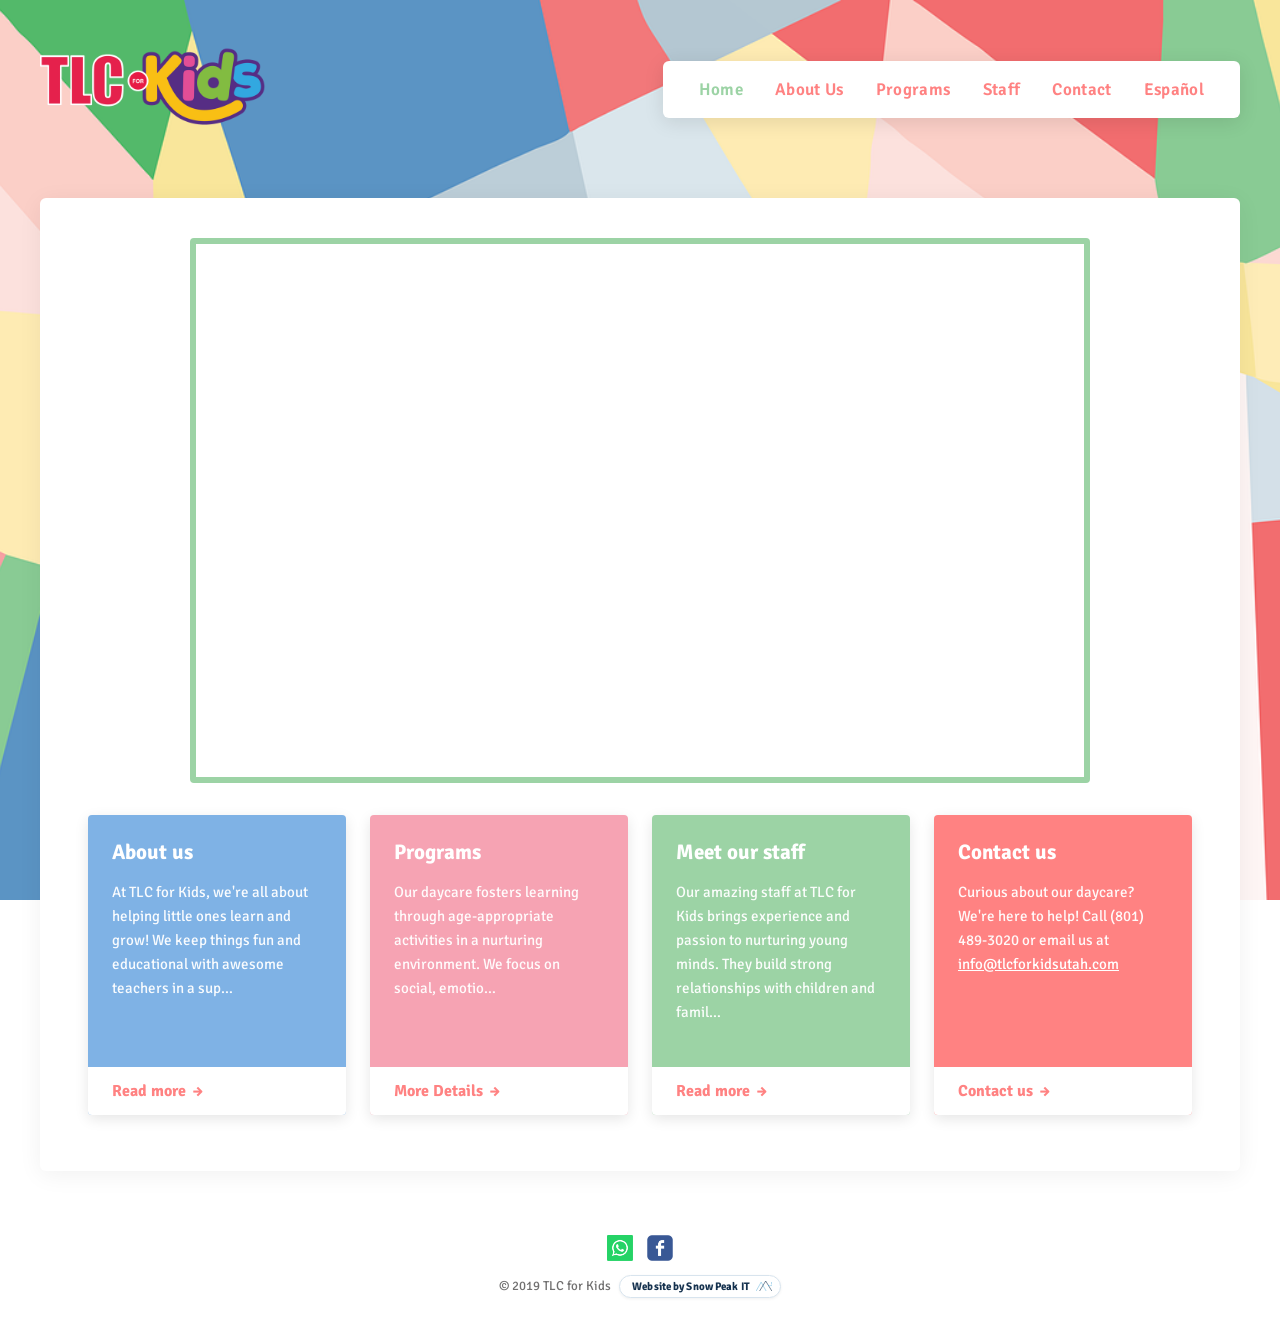
<file: index.html>
<!DOCTYPE html>
<html lang="en">
<head>
<meta charset="UTF-8">
<meta name="viewport" content="width=device-width, initial-scale=1.0">
<meta name="msvalidate.01" content="700F105E5EE46556B217CD6195D6E36E" />
<title>TLC for Kids | Daycare in Springville, UT</title>
<meta name="description" content="TLC for Kids is a licensed daycare in Springville, UT offering nurturing, educational childcare for infants through pre-teens. Call (801) 489-3020.">
<link rel="canonical" href="https://tlcforkidsutah.com/">
<link rel="alternate" hreflang="en" href="https://tlcforkidsutah.com/">
<link rel="alternate" hreflang="es" href="https://tlcforkidsutah.com/es/">
<link rel="alternate" hreflang="x-default" href="https://tlcforkidsutah.com/">

<link rel="icon" type="image/png" sizes="48x48" href="images/favicon-48.png">
<link rel="icon" type="image/png" sizes="32x32" href="images/favicon-32.png">
<link rel="icon" type="image/png" sizes="16x16" href="images/favicon-16.png">
<link rel="shortcut icon" href="/favicon.ico">
<link rel="apple-touch-icon" href="images/apple-touch-icon.png">
<meta name="theme-color" content="#ff8282">

<meta property="og:type" content="website">
<meta property="og:site_name" content="TLC for Kids">
<meta property="og:title" content="TLC for Kids | Daycare in Springville, UT">
<meta property="og:description" content="Licensed daycare in Springville, UT offering nurturing, educational childcare for infants through pre-teens.">
<meta property="og:url" content="https://tlcforkidsutah.com/">
<meta property="og:image" content="https://tlcforkidsutah.com/images/home-2.jpg">
<meta name="twitter:card" content="summary_large_image">
<meta name="twitter:title" content="TLC for Kids | Daycare in Springville, UT">
<meta name="twitter:description" content="Licensed daycare in Springville, UT offering nurturing, educational childcare for infants through pre-teens.">
<meta name="twitter:image" content="https://tlcforkidsutah.com/images/home-2.jpg">

<link rel="stylesheet" href="css/style.css?v=20260817c">
<script type="application/ld+json">
{
  "@context": "https://schema.org",
  "@type": "ChildCare",
  "name": "TLC for Kids",
  "image": "https://tlcforkidsutah.com/images/about-hero.jpg",
  "url": "https://tlcforkidsutah.com/",
  "telephone": "+1-801-489-3020",
  "email": "info@tlcforkidsutah.com",
  "priceRange": "$$",
  "address": {
    "@type": "PostalAddress",
    "streetAddress": "309 S Main St",
    "addressLocality": "Springville",
    "addressRegion": "UT",
    "postalCode": "84663",
    "addressCountry": "US"
  },
  "openingHoursSpecification": {
    "@type": "OpeningHoursSpecification",
    "dayOfWeek": ["Monday", "Tuesday", "Wednesday", "Thursday", "Friday"],
    "opens": "05:30",
    "closes": "18:00"
  },
  "sameAs": ["https://www.facebook.com/tlcforkids"]
}
</script>
</head>
<body>

<div class="site-bg"></div>

<div class="page">
  <header class="site-header">
    <a class="logo" href="index.html"><img src="images/logo.png" alt="TLC for Kids logo" width="606" height="340"></a>
    <nav class="site-nav">
      <ul>
        <li><a href="index.html" class="active">Home</a></li>
        <li><a href="about.html">About Us</a></li>
        <li><a href="programs.html">Programs</a></li>
        <li><a href="staff.html">Staff</a></li>
        <li><a href="contact.html">Contact</a></li>
        <li><a href="es/index.html">Español</a></li>
      </ul>
    </nav>
  </header>

  <main class="content">
    <div class="hero-frame">
      <div class="hero-slideshow">
        <img src="images/home-2.jpg" alt="Child playing with a wooden shape sorter toy" width="936" height="570">
        <img src="images/home-3.jpg" alt="Two children playing with toy animals" width="1280" height="853">
      </div>
    </div>

    <div class="home-intro">
      <div class="home-card">
        <div class="card-body">
          <h2>About us</h2>
          <p>At TLC for Kids, we're all about helping little ones learn and grow! We keep things fun and educational with awesome teachers in a sup&hellip;</p>
        </div>
        <a class="more-link" href="about.html">Read more &rarr;</a>
      </div>

      <div class="home-card">
        <div class="card-body">
          <h2>Programs</h2>
          <p>Our daycare fosters learning through age-appropriate activities in a nurturing environment. We focus on social, emotio&hellip;</p>
        </div>
        <a class="more-link" href="programs.html">More Details &rarr;</a>
      </div>

      <div class="home-card">
        <div class="card-body">
          <h2>Meet our staff</h2>
          <p>Our amazing staff at TLC for Kids brings experience and passion to nurturing young minds. They build strong relationships with children and famil&hellip;</p>
        </div>
        <a class="more-link" href="staff.html">Read more &rarr;</a>
      </div>

      <div class="home-card">
        <div class="card-body">
          <h2>Contact us</h2>
          <p>Curious about our daycare? We're here to help! Call (801) 489-3020 or email us at <a class="card-link" href="mailto:info@tlcforkidsutah.com">info@tlcforkidsutah.com</a></p>
        </div>
        <a class="more-link" href="contact.html">Contact us &rarr;</a>
      </div>
    </div>
  </main>

  <footer class="site-footer">
    <div class="social-bar">
      <a href="tel:+18018640203" aria-label="Whatsapp"><img src="images/whatsapp.png" alt="Whatsapp" width="201" height="201"></a>
      <a href="https://www.facebook.com/tlcforkids" aria-label="Facebook"><img src="images/facebook.png" alt="Facebook" width="205" height="205"></a>
    </div>
    <div class="footer-credit">
      &copy; 2019 TLC for Kids
      <a class="credit-badge" href="https://snowpeakit.com" target="_blank" rel="noopener">Website by Snow Peak IT<svg class="credit-badge-logo" viewBox="0 0 140 90" aria-hidden="true"><path d="M0,90 L45,10 L90,90" fill="none" stroke="#4fa8d8" stroke-width="4" stroke-linejoin="round" stroke-linecap="round"/><path d="M30,90 L85,0 L140,90" fill="none" stroke="#16324f" stroke-width="5" stroke-linejoin="round" stroke-linecap="round"/><circle cx="110" cy="40" r="4.5" fill="#4fa8d8"/><path d="M110,40 L140,40 L140,20" fill="none" stroke="#4fa8d8" stroke-width="3" stroke-linecap="round"/><rect x="135" y="12" width="9" height="9" rx="1" fill="#4fa8d8"/></svg></a>
    </div>
  </footer>
</div>

</body>
</html>
</file>
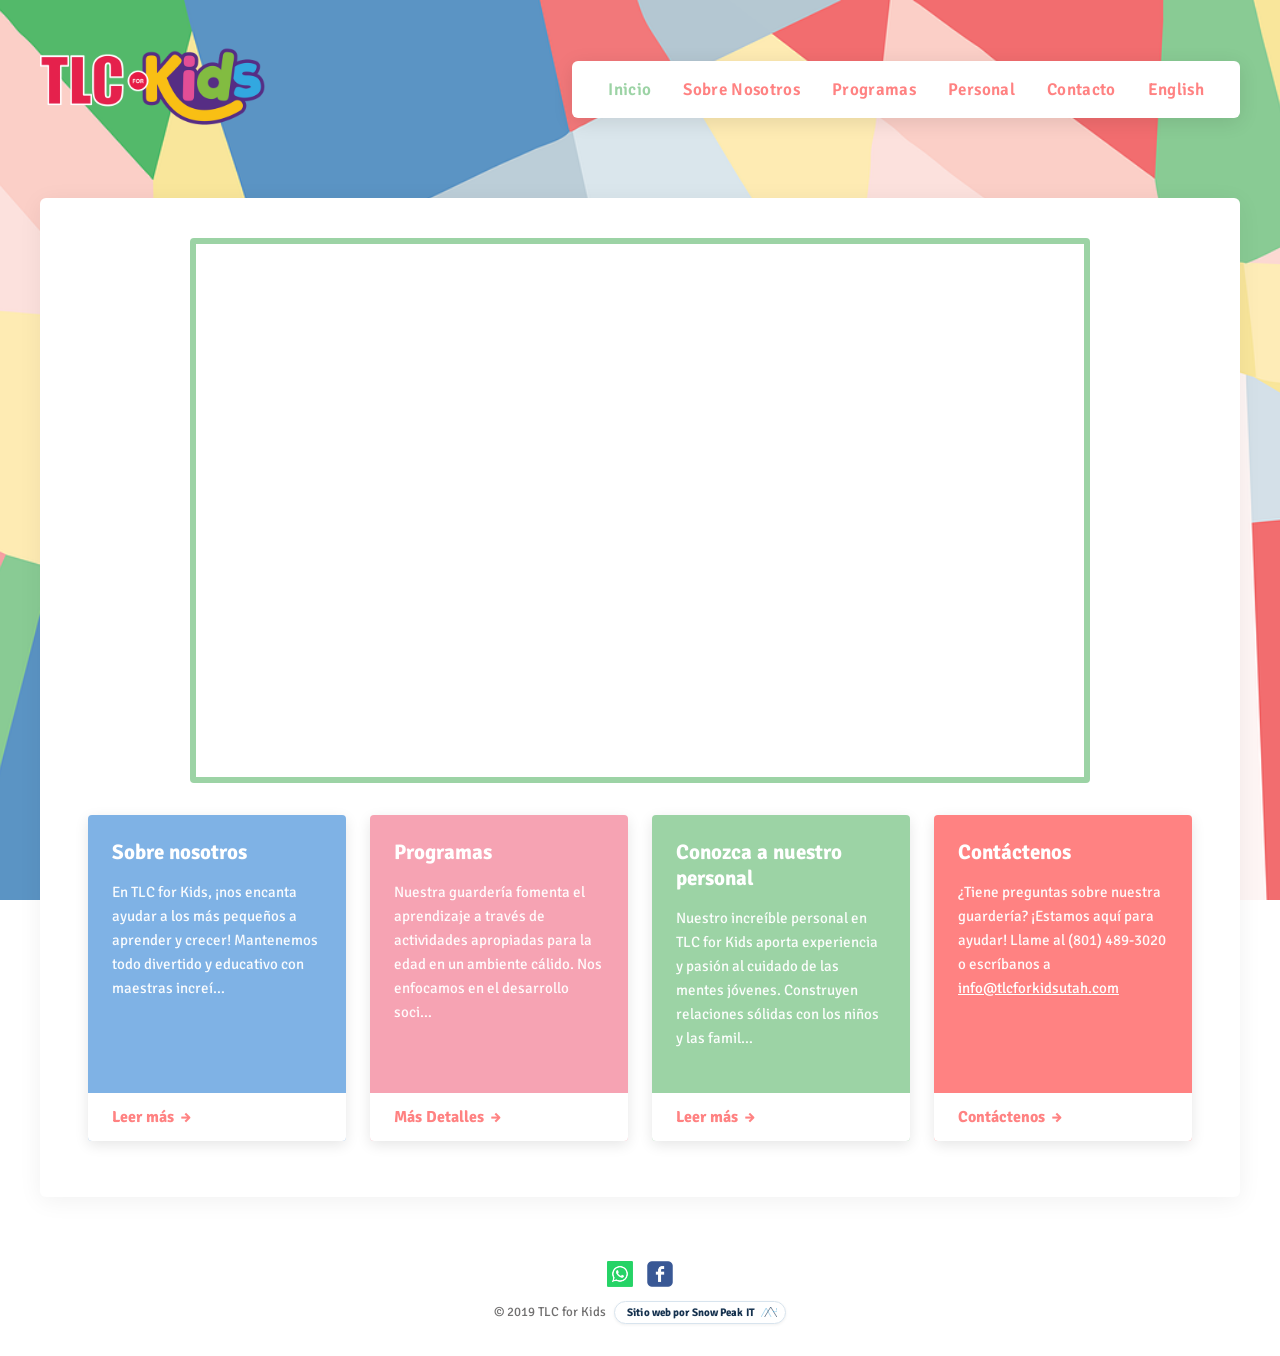
<file: es/index.html>
<!DOCTYPE html>
<html lang="es">
<head>
<meta charset="UTF-8">
<meta name="viewport" content="width=device-width, initial-scale=1.0">
<title>TLC for Kids | Guardería en Springville, UT</title>
<meta name="description" content="TLC for Kids es una guardería con licencia en Springville, UT que ofrece cuidado infantil cálido y educativo para bebés hasta preadolescentes. Llame al (801) 489-3020.">
<link rel="canonical" href="https://tlcforkidsutah.com/es/">
<link rel="alternate" hreflang="en" href="https://tlcforkidsutah.com/">
<link rel="alternate" hreflang="es" href="https://tlcforkidsutah.com/es/">
<link rel="alternate" hreflang="x-default" href="https://tlcforkidsutah.com/">

<link rel="icon" type="image/png" sizes="48x48" href="../images/favicon-48.png">
<link rel="icon" type="image/png" sizes="32x32" href="../images/favicon-32.png">
<link rel="icon" type="image/png" sizes="16x16" href="../images/favicon-16.png">
<link rel="shortcut icon" href="/favicon.ico">
<link rel="apple-touch-icon" href="../images/apple-touch-icon.png">
<meta name="theme-color" content="#ff8282">

<meta property="og:type" content="website">
<meta property="og:site_name" content="TLC for Kids">
<meta property="og:title" content="TLC for Kids | Guardería en Springville, UT">
<meta property="og:description" content="Guardería con licencia en Springville, UT que ofrece cuidado infantil cálido y educativo para bebés hasta preadolescentes.">
<meta property="og:url" content="https://tlcforkidsutah.com/es/">
<meta property="og:image" content="https://tlcforkidsutah.com/images/home-2.jpg">
<meta property="og:locale" content="es_US">
<meta name="twitter:card" content="summary_large_image">
<meta name="twitter:title" content="TLC for Kids | Guardería en Springville, UT">
<meta name="twitter:description" content="Guardería con licencia en Springville, UT que ofrece cuidado infantil cálido y educativo para bebés hasta preadolescentes.">
<meta name="twitter:image" content="https://tlcforkidsutah.com/images/home-2.jpg">

<link rel="stylesheet" href="../css/style.css?v=20260817c">
<script type="application/ld+json">
{
  "@context": "https://schema.org",
  "@type": "ChildCare",
  "name": "TLC for Kids",
  "image": "https://tlcforkidsutah.com/images/about-hero.jpg",
  "url": "https://tlcforkidsutah.com/es/",
  "telephone": "+1-801-489-3020",
  "email": "info@tlcforkidsutah.com",
  "priceRange": "$$",
  "address": {
    "@type": "PostalAddress",
    "streetAddress": "309 S Main St",
    "addressLocality": "Springville",
    "addressRegion": "UT",
    "postalCode": "84663",
    "addressCountry": "US"
  },
  "openingHoursSpecification": {
    "@type": "OpeningHoursSpecification",
    "dayOfWeek": ["Monday", "Tuesday", "Wednesday", "Thursday", "Friday"],
    "opens": "05:30",
    "closes": "18:00"
  },
  "sameAs": ["https://www.facebook.com/tlcforkids"],
  "inLanguage": "es"
}
</script>
</head>
<body>

<div class="site-bg"></div>

<div class="page">
  <header class="site-header">
    <a class="logo" href="index.html"><img src="../images/logo.png" alt="Logotipo de TLC for Kids" width="606" height="340"></a>
    <nav class="site-nav">
      <ul>
        <li><a href="index.html" class="active">Inicio</a></li>
        <li><a href="about.html">Sobre Nosotros</a></li>
        <li><a href="programs.html">Programas</a></li>
        <li><a href="staff.html">Personal</a></li>
        <li><a href="contact.html">Contacto</a></li>
        <li><a href="../index.html">English</a></li>
      </ul>
    </nav>
  </header>

  <main class="content">
    <div class="hero-frame">
      <div class="hero-slideshow">
        <img src="../images/home-2.jpg" alt="Niña jugando con un juguete de clasificación de formas de madera" width="936" height="570">
        <img src="../images/home-3.jpg" alt="Dos niños jugando con animales de juguete" width="1280" height="853">
      </div>
    </div>

    <div class="home-intro">
      <div class="home-card">
        <div class="card-body">
          <h2>Sobre nosotros</h2>
          <p>En TLC for Kids, ¡nos encanta ayudar a los más pequeños a aprender y crecer! Mantenemos todo divertido y educativo con maestras increí&hellip;</p>
        </div>
        <a class="more-link" href="about.html">Leer más &rarr;</a>
      </div>

      <div class="home-card">
        <div class="card-body">
          <h2>Programas</h2>
          <p>Nuestra guardería fomenta el aprendizaje a través de actividades apropiadas para la edad en un ambiente cálido. Nos enfocamos en el desarrollo soci&hellip;</p>
        </div>
        <a class="more-link" href="programs.html">Más Detalles &rarr;</a>
      </div>

      <div class="home-card">
        <div class="card-body">
          <h2>Conozca a nuestro personal</h2>
          <p>Nuestro increíble personal en TLC for Kids aporta experiencia y pasión al cuidado de las mentes jóvenes. Construyen relaciones sólidas con los niños y las famil&hellip;</p>
        </div>
        <a class="more-link" href="staff.html">Leer más &rarr;</a>
      </div>

      <div class="home-card">
        <div class="card-body">
          <h2>Contáctenos</h2>
          <p>¿Tiene preguntas sobre nuestra guardería? ¡Estamos aquí para ayudar! Llame al (801) 489-3020 o escríbanos a <a class="card-link" href="mailto:info@tlcforkidsutah.com">info@tlcforkidsutah.com</a></p>
        </div>
        <a class="more-link" href="contact.html">Contáctenos &rarr;</a>
      </div>
    </div>
  </main>

  <footer class="site-footer">
    <div class="social-bar">
      <a href="tel:+18018640203" aria-label="Whatsapp"><img src="../images/whatsapp.png" alt="Whatsapp" width="201" height="201"></a>
      <a href="https://www.facebook.com/tlcforkids" aria-label="Facebook"><img src="../images/facebook.png" alt="Facebook" width="205" height="205"></a>
    </div>
    <div class="footer-credit">
      &copy; 2019 TLC for Kids
      <a class="credit-badge" href="https://snowpeakit.com" target="_blank" rel="noopener">Sitio web por Snow Peak IT<svg class="credit-badge-logo" viewBox="0 0 140 90" aria-hidden="true"><path d="M0,90 L45,10 L90,90" fill="none" stroke="#4fa8d8" stroke-width="4" stroke-linejoin="round" stroke-linecap="round"/><path d="M30,90 L85,0 L140,90" fill="none" stroke="#16324f" stroke-width="5" stroke-linejoin="round" stroke-linecap="round"/><circle cx="110" cy="40" r="4.5" fill="#4fa8d8"/><path d="M110,40 L140,40 L140,20" fill="none" stroke="#4fa8d8" stroke-width="3" stroke-linecap="round"/><rect x="135" y="12" width="9" height="9" rx="1" fill="#4fa8d8"/></svg></a>
    </div>
  </footer>
</div>

</body>
</html>
</file>
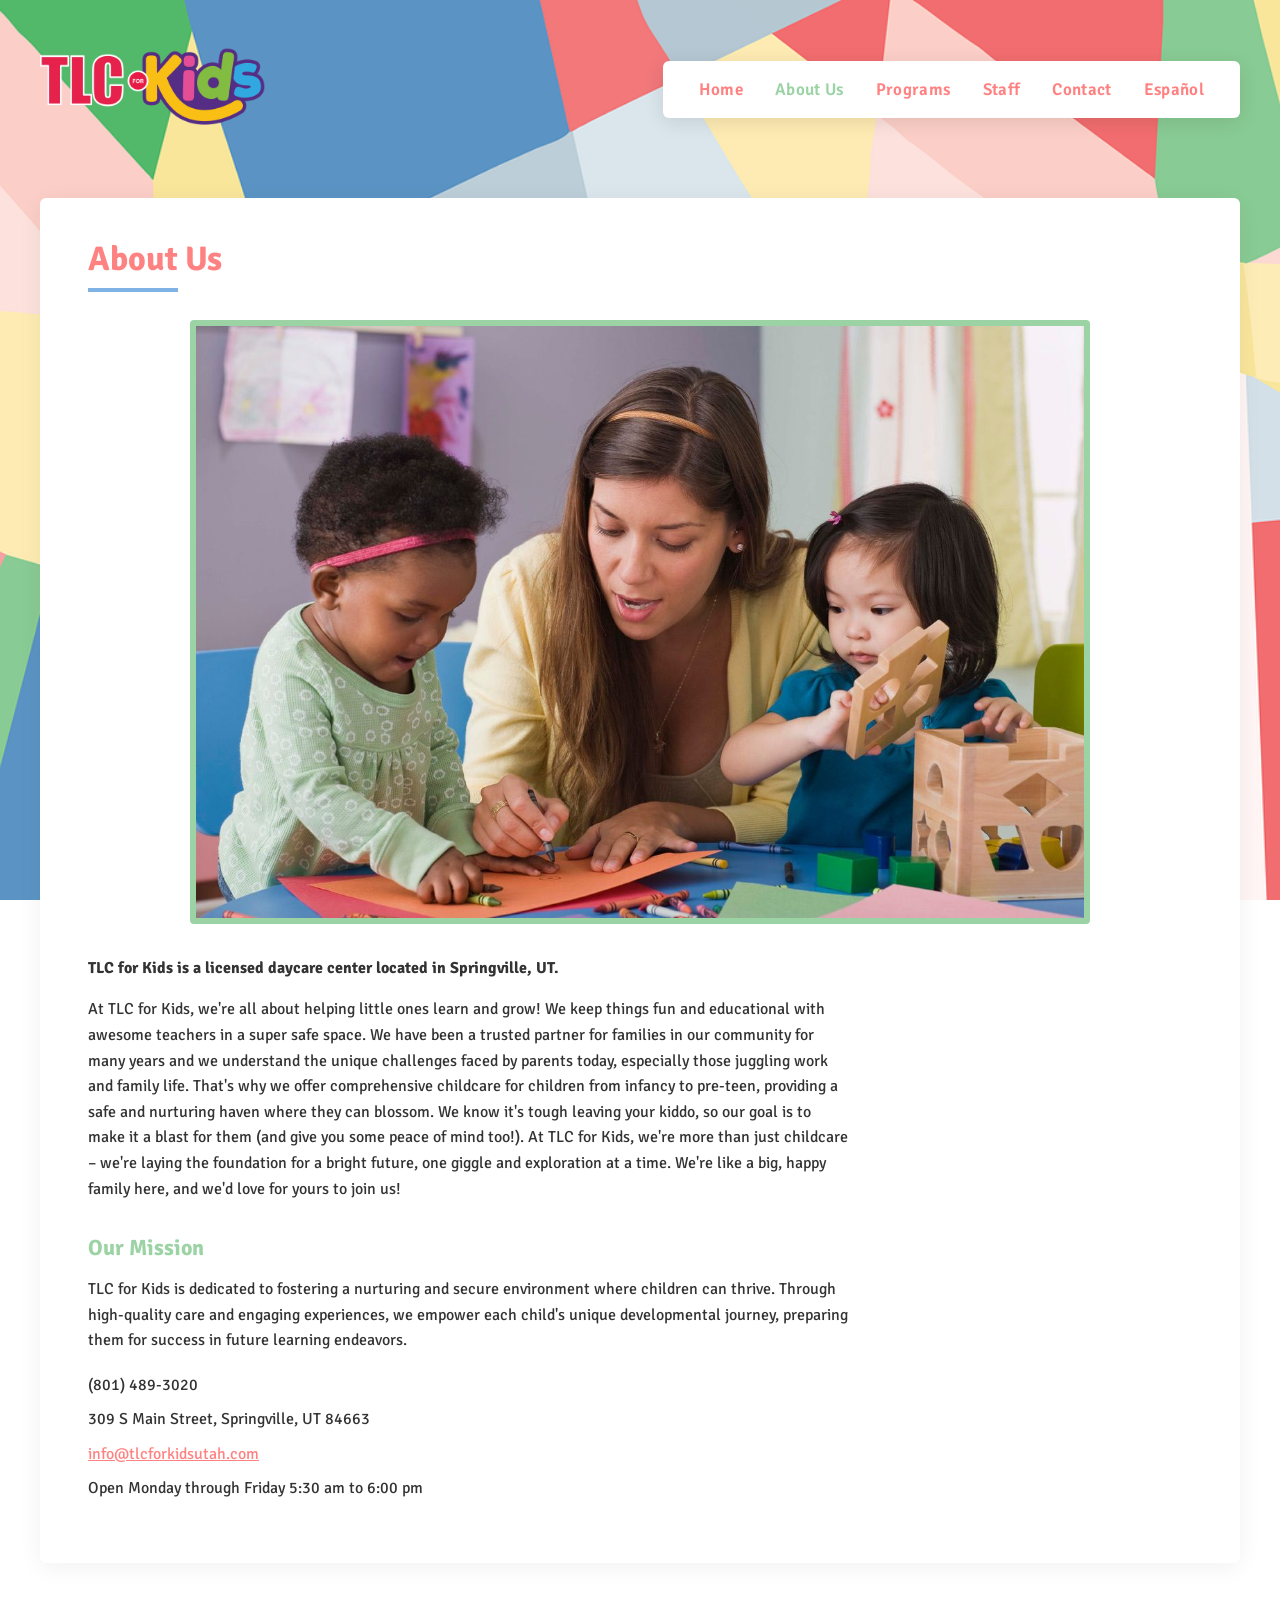
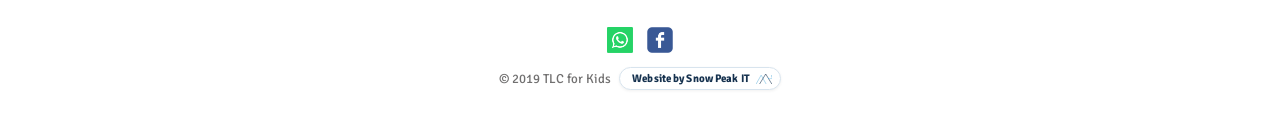
<file: about.html>
<!DOCTYPE html>
<html lang="en">
<head>
<meta charset="UTF-8">
<meta name="viewport" content="width=device-width, initial-scale=1.0">
<title>About Us | TLC for Kids</title>
<meta name="description" content="Learn about TLC for Kids, a licensed daycare in Springville, UT providing a safe, nurturing environment for children from infancy to pre-teen.">
<link rel="canonical" href="https://tlcforkidsutah.com/about.html">
<link rel="alternate" hreflang="en" href="https://tlcforkidsutah.com/about.html">
<link rel="alternate" hreflang="es" href="https://tlcforkidsutah.com/es/about.html">
<link rel="alternate" hreflang="x-default" href="https://tlcforkidsutah.com/about.html">

<link rel="icon" type="image/png" sizes="48x48" href="images/favicon-48.png">
<link rel="icon" type="image/png" sizes="32x32" href="images/favicon-32.png">
<link rel="icon" type="image/png" sizes="16x16" href="images/favicon-16.png">
<link rel="shortcut icon" href="/favicon.ico">
<link rel="apple-touch-icon" href="images/apple-touch-icon.png">
<meta name="theme-color" content="#ff8282">

<meta property="og:type" content="website">
<meta property="og:site_name" content="TLC for Kids">
<meta property="og:title" content="About Us | TLC for Kids">
<meta property="og:description" content="Learn about TLC for Kids, a licensed daycare in Springville, UT providing a safe, nurturing environment for children from infancy to pre-teen.">
<meta property="og:url" content="https://tlcforkidsutah.com/about.html">
<meta property="og:image" content="https://tlcforkidsutah.com/images/about-hero.jpg">
<meta name="twitter:card" content="summary_large_image">
<meta name="twitter:title" content="About Us | TLC for Kids">
<meta name="twitter:description" content="Learn about TLC for Kids, a licensed daycare in Springville, UT providing a safe, nurturing environment for children from infancy to pre-teen.">
<meta name="twitter:image" content="https://tlcforkidsutah.com/images/about-hero.jpg">

<link rel="stylesheet" href="css/style.css?v=20260817c">
<script type="application/ld+json">
{
  "@context": "https://schema.org",
  "@type": "ChildCare",
  "name": "TLC for Kids",
  "image": "https://tlcforkidsutah.com/images/about-hero.jpg",
  "url": "https://tlcforkidsutah.com/",
  "telephone": "+1-801-489-3020",
  "email": "info@tlcforkidsutah.com",
  "priceRange": "$$",
  "address": {
    "@type": "PostalAddress",
    "streetAddress": "309 S Main St",
    "addressLocality": "Springville",
    "addressRegion": "UT",
    "postalCode": "84663",
    "addressCountry": "US"
  },
  "openingHoursSpecification": {
    "@type": "OpeningHoursSpecification",
    "dayOfWeek": ["Monday", "Tuesday", "Wednesday", "Thursday", "Friday"],
    "opens": "05:30",
    "closes": "18:00"
  },
  "sameAs": ["https://www.facebook.com/tlcforkids"]
}
</script>
</head>
<body>

<div class="site-bg"></div>

<div class="page">
  <header class="site-header">
    <a class="logo" href="index.html"><img src="images/logo.png" alt="TLC for Kids logo" width="606" height="340"></a>
    <nav class="site-nav">
      <ul>
        <li><a href="index.html">Home</a></li>
        <li><a href="about.html" class="active">About Us</a></li>
        <li><a href="programs.html">Programs</a></li>
        <li><a href="staff.html">Staff</a></li>
        <li><a href="contact.html">Contact</a></li>
        <li><a href="es/about.html">Español</a></li>
      </ul>
    </nav>
  </header>

  <main class="content">
    <h1 class="page-title">About Us</h1>
    <hr class="title-rule">

    <div class="hero-frame">
      <img src="images/about-hero.jpg" alt="Teacher helping two children play with a wooden shape sorter toy" width="1280" height="853">
    </div>

    <p><strong>TLC for Kids is a licensed daycare center located in Springville, UT.</strong></p>

    <p>At TLC for Kids, we're all about helping little ones learn and grow! We keep things fun and educational with awesome teachers in a super safe space. We have been a trusted partner for families in our community for many years and we understand the unique challenges faced by parents today, especially those juggling work and family life. That's why we offer comprehensive childcare for children from infancy to pre-teen, providing a safe and nurturing haven where they can blossom. We know it's tough leaving your kiddo, so our goal is to make it a blast for them (and give you some peace of mind too!). At TLC for Kids, we're more than just childcare &ndash; we're laying the foundation for a bright future, one giggle and exploration at a time. We're like a big, happy family here, and we'd love for yours to join us!</p>

    <h2 class="section-heading">Our Mission</h2>
    <p>TLC for Kids is dedicated to fostering a nurturing and secure environment where children can thrive. Through high-quality care and engaging experiences, we empower each child's unique developmental journey, preparing them for success in future learning endeavors.</p>

    <div class="contact-info">
      <div class="icon-row">(801) 489-3020</div>
      <div class="icon-row">309 S Main Street, Springville, UT 84663</div>
      <div class="icon-row"><a href="mailto:info@tlcforkidsutah.com">info@tlcforkidsutah.com</a></div>
      <div class="icon-row">Open Monday through Friday 5:30 am to 6:00 pm</div>
    </div>
  </main>

  <footer class="site-footer">
    <div class="social-bar">
      <a href="tel:+18018640203" aria-label="Whatsapp"><img src="images/whatsapp.png" alt="Whatsapp" width="201" height="201"></a>
      <a href="https://www.facebook.com/tlcforkids" aria-label="Facebook"><img src="images/facebook.png" alt="Facebook" width="205" height="205"></a>
    </div>
    <div class="footer-credit">
      &copy; 2019 TLC for Kids
      <a class="credit-badge" href="https://snowpeakit.com" target="_blank" rel="noopener">Website by Snow Peak IT<svg class="credit-badge-logo" viewBox="0 0 140 90" aria-hidden="true"><path d="M0,90 L45,10 L90,90" fill="none" stroke="#4fa8d8" stroke-width="4" stroke-linejoin="round" stroke-linecap="round"/><path d="M30,90 L85,0 L140,90" fill="none" stroke="#16324f" stroke-width="5" stroke-linejoin="round" stroke-linecap="round"/><circle cx="110" cy="40" r="4.5" fill="#4fa8d8"/><path d="M110,40 L140,40 L140,20" fill="none" stroke="#4fa8d8" stroke-width="3" stroke-linecap="round"/><rect x="135" y="12" width="9" height="9" rx="1" fill="#4fa8d8"/></svg></a>
    </div>
  </footer>
</div>

</body>
</html>
</file>
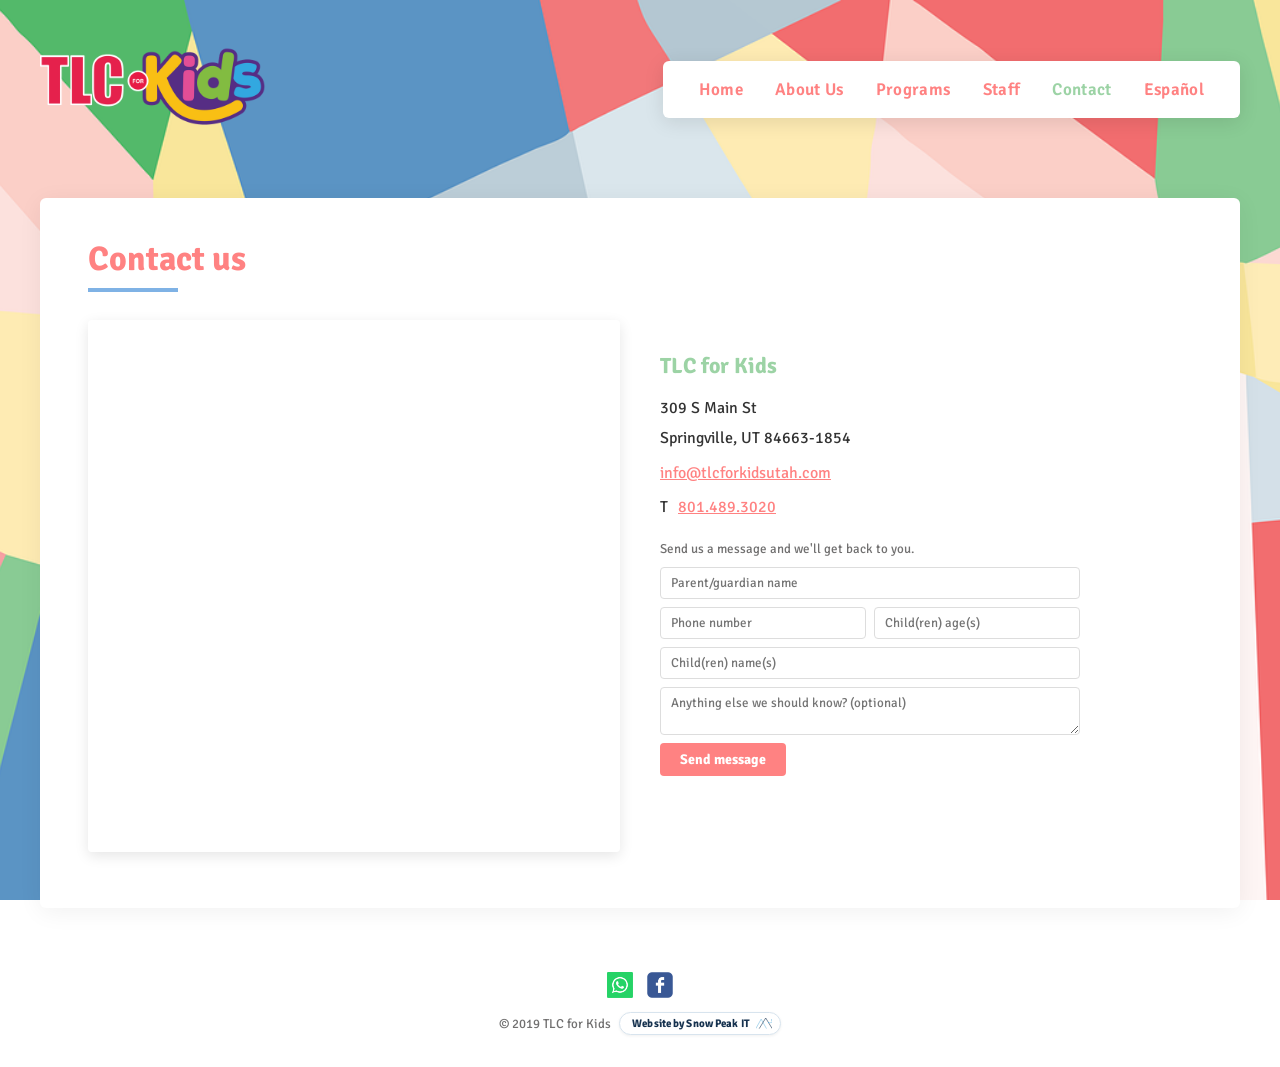
<file: contact.html>
<!DOCTYPE html>
<html lang="en">
<head>
<meta charset="UTF-8">
<meta name="viewport" content="width=device-width, initial-scale=1.0">
<title>Contact | TLC for Kids</title>
<meta name="description" content="Contact TLC for Kids at 309 S Main St, Springville, UT or call (801) 489-3020. Open Monday-Friday, 5:30am-6:00pm.">
<link rel="canonical" href="https://tlcforkidsutah.com/contact.html">
<link rel="alternate" hreflang="en" href="https://tlcforkidsutah.com/contact.html">
<link rel="alternate" hreflang="es" href="https://tlcforkidsutah.com/es/contact.html">
<link rel="alternate" hreflang="x-default" href="https://tlcforkidsutah.com/contact.html">

<link rel="icon" type="image/png" sizes="48x48" href="images/favicon-48.png">
<link rel="icon" type="image/png" sizes="32x32" href="images/favicon-32.png">
<link rel="icon" type="image/png" sizes="16x16" href="images/favicon-16.png">
<link rel="shortcut icon" href="/favicon.ico">
<link rel="apple-touch-icon" href="images/apple-touch-icon.png">
<meta name="theme-color" content="#ff8282">

<meta property="og:type" content="website">
<meta property="og:site_name" content="TLC for Kids">
<meta property="og:title" content="Contact | TLC for Kids">
<meta property="og:description" content="Contact TLC for Kids at 309 S Main St, Springville, UT or call (801) 489-3020. Open Monday-Friday, 5:30am-6:00pm.">
<meta property="og:url" content="https://tlcforkidsutah.com/contact.html">
<meta property="og:image" content="https://tlcforkidsutah.com/images/home-3.jpg">
<meta name="twitter:card" content="summary_large_image">
<meta name="twitter:title" content="Contact | TLC for Kids">
<meta name="twitter:description" content="Contact TLC for Kids at 309 S Main St, Springville, UT or call (801) 489-3020. Open Monday-Friday, 5:30am-6:00pm.">
<meta name="twitter:image" content="https://tlcforkidsutah.com/images/home-3.jpg">

<link rel="stylesheet" href="css/style.css?v=20260817c">
<script type="application/ld+json">
{
  "@context": "https://schema.org",
  "@type": "ChildCare",
  "name": "TLC for Kids",
  "image": "https://tlcforkidsutah.com/images/about-hero.jpg",
  "url": "https://tlcforkidsutah.com/",
  "telephone": "+1-801-489-3020",
  "email": "info@tlcforkidsutah.com",
  "priceRange": "$$",
  "address": {
    "@type": "PostalAddress",
    "streetAddress": "309 S Main St",
    "addressLocality": "Springville",
    "addressRegion": "UT",
    "postalCode": "84663",
    "addressCountry": "US"
  },
  "openingHoursSpecification": {
    "@type": "OpeningHoursSpecification",
    "dayOfWeek": ["Monday", "Tuesday", "Wednesday", "Thursday", "Friday"],
    "opens": "05:30",
    "closes": "18:00"
  },
  "sameAs": ["https://www.facebook.com/tlcforkids"]
}
</script>
</head>
<body>

<div class="site-bg"></div>

<div class="page">
  <header class="site-header">
    <a class="logo" href="index.html"><img src="images/logo.png" alt="TLC for Kids logo" width="606" height="340"></a>
    <nav class="site-nav">
      <ul>
        <li><a href="index.html">Home</a></li>
        <li><a href="about.html">About Us</a></li>
        <li><a href="programs.html">Programs</a></li>
        <li><a href="staff.html">Staff</a></li>
        <li><a href="contact.html" class="active">Contact</a></li>
        <li><a href="es/contact.html">Español</a></li>
      </ul>
    </nav>
  </header>

  <main class="content">
    <h1 class="page-title">Contact us</h1>
    <hr class="title-rule">

    <div class="contact-grid">
      <div class="map-frame">
        <iframe title="TLC for Kids location map" src="https://www.google.com/maps?q=TLC+for+Kids,+309+S+Main+St,+Springville,+UT+84663&output=embed" loading="lazy" referrerpolicy="no-referrer-when-downgrade"></iframe>
      </div>

      <div>
        <h2 class="section-heading">TLC for Kids</h2>
        <div class="contact-info">
          <div class="icon-row">309 S Main St<br>Springville, UT 84663-1854</div>
          <div class="icon-row"><a href="mailto:info@tlcforkidsutah.com">info@tlcforkidsutah.com</a></div>
          <div class="icon-row">T <a href="tel:+18014893020">801.489.3020</a></div>
        </div>

        <div class="inquiry-wrap">
          <p class="inquiry-hint">Send us a message and we'll get back to you.</p>
          <form class="inquiry-form" action="https://docs.google.com/forms/d/e/1FAIpQLSdquoqJqfUYbX-egPub1p-YHe_UEUDZe0yP-lK8zxhJYwYvbA/formResponse" method="POST" target="hidden_iframe" onsubmit="document.getElementById('inquiry-success').style.display='block'; document.querySelector('.inquiry-wrap').style.display='none';">
            <input type="text" name="entry.1564832811" placeholder="Parent/guardian name" required>
            <div class="form-row">
              <input type="tel" name="entry.713994462" placeholder="Phone number" required>
              <input type="text" name="entry.46893683" placeholder="Child(ren) age(s)" required>
            </div>
            <input type="text" name="entry.2012898014" placeholder="Child(ren) name(s)" required>
            <textarea name="entry.1904749395" placeholder="Anything else we should know? (optional)"></textarea>
            <button type="submit">Send message</button>
          </form>
        </div>
        <div id="inquiry-success" class="inquiry-success">Thanks! Your message has been sent &ndash; we'll be in touch soon.</div>
        <iframe name="hidden_iframe" style="display:none;"></iframe>
      </div>
    </div>
  </main>

  <footer class="site-footer">
    <div class="social-bar">
      <a href="tel:+18018640203" aria-label="Whatsapp"><img src="images/whatsapp.png" alt="Whatsapp" width="201" height="201"></a>
      <a href="https://www.facebook.com/tlcforkids" aria-label="Facebook"><img src="images/facebook.png" alt="Facebook" width="205" height="205"></a>
    </div>
    <div class="footer-credit">
      &copy; 2019 TLC for Kids
      <a class="credit-badge" href="https://snowpeakit.com" target="_blank" rel="noopener">Website by Snow Peak IT<svg class="credit-badge-logo" viewBox="0 0 140 90" aria-hidden="true"><path d="M0,90 L45,10 L90,90" fill="none" stroke="#4fa8d8" stroke-width="4" stroke-linejoin="round" stroke-linecap="round"/><path d="M30,90 L85,0 L140,90" fill="none" stroke="#16324f" stroke-width="5" stroke-linejoin="round" stroke-linecap="round"/><circle cx="110" cy="40" r="4.5" fill="#4fa8d8"/><path d="M110,40 L140,40 L140,20" fill="none" stroke="#4fa8d8" stroke-width="3" stroke-linecap="round"/><rect x="135" y="12" width="9" height="9" rx="1" fill="#4fa8d8"/></svg></a>
    </div>
  </footer>
</div>

</body>
</html>
</file>
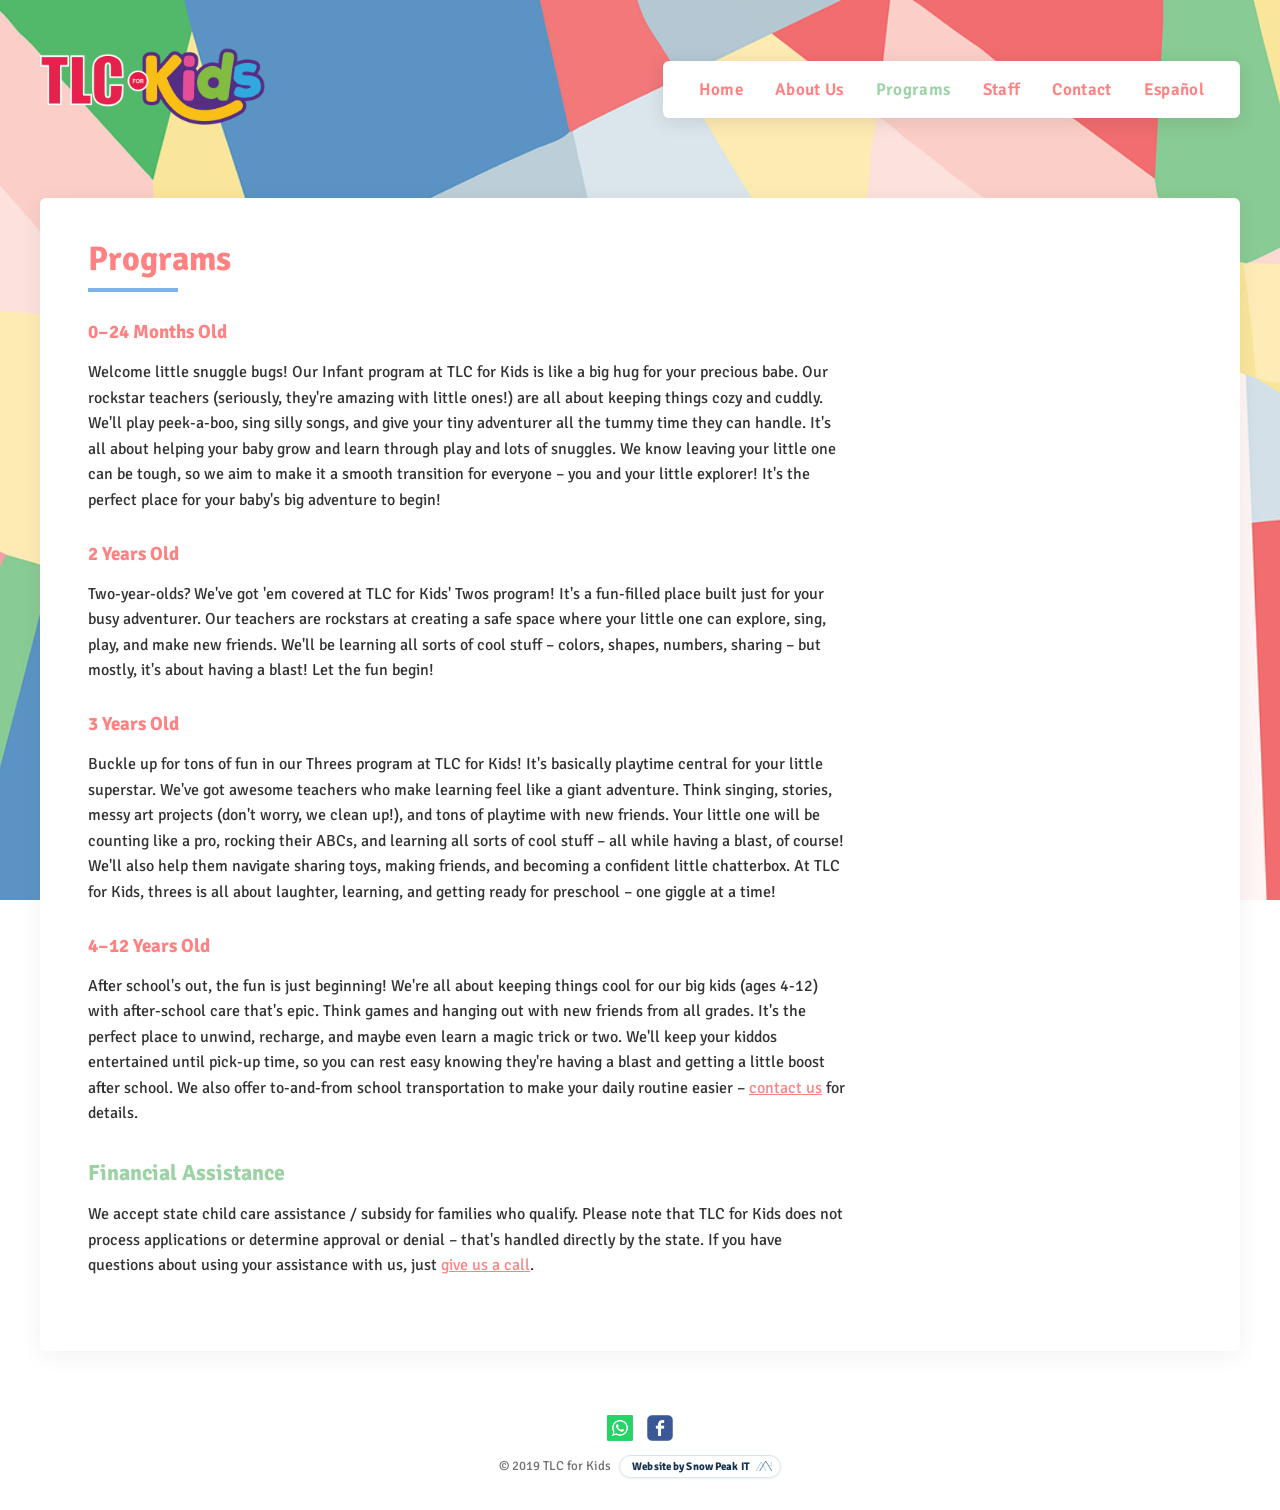
<file: programs.html>
<!DOCTYPE html>
<html lang="en">
<head>
<meta charset="UTF-8">
<meta name="viewport" content="width=device-width, initial-scale=1.0">
<title>Programs | TLC for Kids</title>
<meta name="description" content="TLC for Kids programs in Springville, UT: Infants (0-24 months), Twos, Threes, and After-School care for ages 4-12. Transportation available; state child care assistance accepted.">
<link rel="canonical" href="https://tlcforkidsutah.com/programs.html">
<link rel="alternate" hreflang="en" href="https://tlcforkidsutah.com/programs.html">
<link rel="alternate" hreflang="es" href="https://tlcforkidsutah.com/es/programs.html">
<link rel="alternate" hreflang="x-default" href="https://tlcforkidsutah.com/programs.html">

<link rel="icon" type="image/png" sizes="48x48" href="images/favicon-48.png">
<link rel="icon" type="image/png" sizes="32x32" href="images/favicon-32.png">
<link rel="icon" type="image/png" sizes="16x16" href="images/favicon-16.png">
<link rel="shortcut icon" href="/favicon.ico">
<link rel="apple-touch-icon" href="images/apple-touch-icon.png">
<meta name="theme-color" content="#ff8282">

<meta property="og:type" content="website">
<meta property="og:site_name" content="TLC for Kids">
<meta property="og:title" content="Programs | TLC for Kids">
<meta property="og:description" content="TLC for Kids programs in Springville, UT: Infants (0-24 months), Twos, Threes, and After-School care for ages 4-12. Transportation available; state child care assistance accepted.">
<meta property="og:url" content="https://tlcforkidsutah.com/programs.html">
<meta property="og:image" content="https://tlcforkidsutah.com/images/home-3.jpg">
<meta name="twitter:card" content="summary_large_image">
<meta name="twitter:title" content="Programs | TLC for Kids">
<meta name="twitter:description" content="TLC for Kids programs in Springville, UT: Infants (0-24 months), Twos, Threes, and After-School care for ages 4-12. Transportation available; state child care assistance accepted.">
<meta name="twitter:image" content="https://tlcforkidsutah.com/images/home-3.jpg">

<link rel="stylesheet" href="css/style.css?v=20260817c">
<script type="application/ld+json">
{
  "@context": "https://schema.org",
  "@type": "ChildCare",
  "name": "TLC for Kids",
  "image": "https://tlcforkidsutah.com/images/about-hero.jpg",
  "url": "https://tlcforkidsutah.com/",
  "telephone": "+1-801-489-3020",
  "email": "info@tlcforkidsutah.com",
  "priceRange": "$$",
  "address": {
    "@type": "PostalAddress",
    "streetAddress": "309 S Main St",
    "addressLocality": "Springville",
    "addressRegion": "UT",
    "postalCode": "84663",
    "addressCountry": "US"
  },
  "openingHoursSpecification": {
    "@type": "OpeningHoursSpecification",
    "dayOfWeek": ["Monday", "Tuesday", "Wednesday", "Thursday", "Friday"],
    "opens": "05:30",
    "closes": "18:00"
  },
  "sameAs": ["https://www.facebook.com/tlcforkids"]
}
</script>
</head>
<body>

<div class="site-bg"></div>

<div class="page">
  <header class="site-header">
    <a class="logo" href="index.html"><img src="images/logo.png" alt="TLC for Kids logo" width="606" height="340"></a>
    <nav class="site-nav">
      <ul>
        <li><a href="index.html">Home</a></li>
        <li><a href="about.html">About Us</a></li>
        <li><a href="programs.html" class="active">Programs</a></li>
        <li><a href="staff.html">Staff</a></li>
        <li><a href="contact.html">Contact</a></li>
        <li><a href="es/programs.html">Español</a></li>
      </ul>
    </nav>
  </header>

  <main class="content">
    <h1 class="page-title">Programs</h1>
    <hr class="title-rule">

    <h3 class="subheading">0&ndash;24 Months Old</h3>
    <p>Welcome little snuggle bugs! Our Infant program at TLC for Kids is like a big hug for your precious babe. Our rockstar teachers (seriously, they're amazing with little ones!) are all about keeping things cozy and cuddly. We'll play peek-a-boo, sing silly songs, and give your tiny adventurer all the tummy time they can handle. It's all about helping your baby grow and learn through play and lots of snuggles. We know leaving your little one can be tough, so we aim to make it a smooth transition for everyone &ndash; you and your little explorer! It's the perfect place for your baby's big adventure to begin!</p>

    <h3 class="subheading">2 Years Old</h3>
    <p>Two-year-olds? We've got 'em covered at TLC for Kids' Twos program! It's a fun-filled place built just for your busy adventurer. Our teachers are rockstars at creating a safe space where your little one can explore, sing, play, and make new friends. We'll be learning all sorts of cool stuff &ndash; colors, shapes, numbers, sharing &ndash; but mostly, it's about having a blast! Let the fun begin!</p>

    <h3 class="subheading">3 Years Old</h3>
    <p>Buckle up for tons of fun in our Threes program at TLC for Kids! It's basically playtime central for your little superstar. We've got awesome teachers who make learning feel like a giant adventure. Think singing, stories, messy art projects (don't worry, we clean up!), and tons of playtime with new friends. Your little one will be counting like a pro, rocking their ABCs, and learning all sorts of cool stuff &ndash; all while having a blast, of course! We'll also help them navigate sharing toys, making friends, and becoming a confident little chatterbox. At TLC for Kids, threes is all about laughter, learning, and getting ready for preschool &ndash; one giggle at a time!</p>

    <h3 class="subheading">4&ndash;12 Years Old</h3>
    <p>After school's out, the fun is just beginning! We're all about keeping things cool for our big kids (ages 4-12) with after-school care that's epic. Think games and hanging out with new friends from all grades. It's the perfect place to unwind, recharge, and maybe even learn a magic trick or two. We'll keep your kiddos entertained until pick-up time, so you can rest easy knowing they're having a blast and getting a little boost after school. We also offer to-and-from school transportation to make your daily routine easier &ndash; <a href="contact.html">contact us</a> for details.</p>

    <h2 class="section-heading">Financial Assistance</h2>
    <p>We accept state child care assistance / subsidy for families who qualify. Please note that TLC for Kids does not process applications or determine approval or denial &ndash; that's handled directly by the state. If you have questions about using your assistance with us, just <a href="contact.html">give us a call</a>.</p>
  </main>

  <footer class="site-footer">
    <div class="social-bar">
      <a href="tel:+18018640203" aria-label="Whatsapp"><img src="images/whatsapp.png" alt="Whatsapp" width="201" height="201"></a>
      <a href="https://www.facebook.com/tlcforkids" aria-label="Facebook"><img src="images/facebook.png" alt="Facebook" width="205" height="205"></a>
    </div>
    <div class="footer-credit">
      &copy; 2019 TLC for Kids
      <a class="credit-badge" href="https://snowpeakit.com" target="_blank" rel="noopener">Website by Snow Peak IT<svg class="credit-badge-logo" viewBox="0 0 140 90" aria-hidden="true"><path d="M0,90 L45,10 L90,90" fill="none" stroke="#4fa8d8" stroke-width="4" stroke-linejoin="round" stroke-linecap="round"/><path d="M30,90 L85,0 L140,90" fill="none" stroke="#16324f" stroke-width="5" stroke-linejoin="round" stroke-linecap="round"/><circle cx="110" cy="40" r="4.5" fill="#4fa8d8"/><path d="M110,40 L140,40 L140,20" fill="none" stroke="#4fa8d8" stroke-width="3" stroke-linecap="round"/><rect x="135" y="12" width="9" height="9" rx="1" fill="#4fa8d8"/></svg></a>
    </div>
  </footer>
</div>

</body>
</html>
</file>
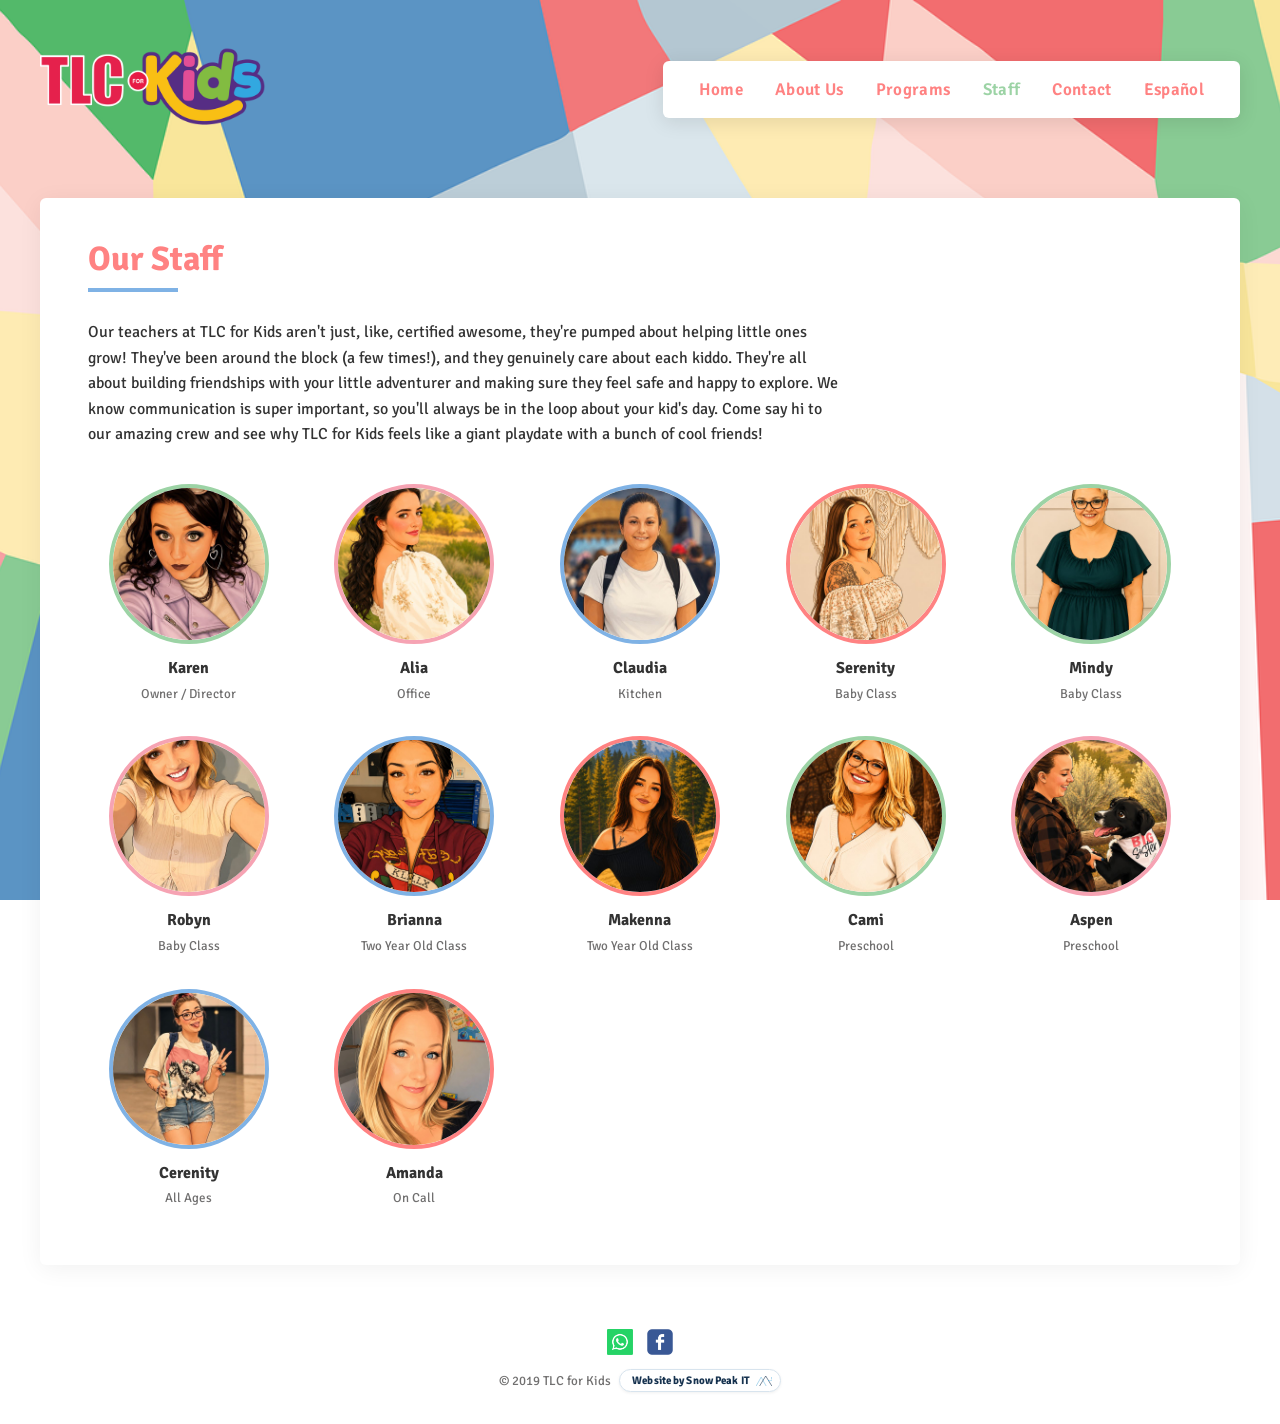
<file: staff.html>
<!DOCTYPE html>
<html lang="en">
<head>
<meta charset="UTF-8">
<meta name="viewport" content="width=device-width, initial-scale=1.0">
<title>Staff | TLC for Kids</title>
<meta name="description" content="Meet the experienced, caring teachers at TLC for Kids, a licensed daycare in Springville, UT.">
<link rel="canonical" href="https://tlcforkidsutah.com/staff.html">
<link rel="alternate" hreflang="en" href="https://tlcforkidsutah.com/staff.html">
<link rel="alternate" hreflang="es" href="https://tlcforkidsutah.com/es/staff.html">
<link rel="alternate" hreflang="x-default" href="https://tlcforkidsutah.com/staff.html">

<link rel="icon" type="image/png" sizes="48x48" href="images/favicon-48.png">
<link rel="icon" type="image/png" sizes="32x32" href="images/favicon-32.png">
<link rel="icon" type="image/png" sizes="16x16" href="images/favicon-16.png">
<link rel="shortcut icon" href="/favicon.ico">
<link rel="apple-touch-icon" href="images/apple-touch-icon.png">
<meta name="theme-color" content="#ff8282">

<meta property="og:type" content="website">
<meta property="og:site_name" content="TLC for Kids">
<meta property="og:title" content="Staff | TLC for Kids">
<meta property="og:description" content="Meet the experienced, caring teachers at TLC for Kids, a licensed daycare in Springville, UT.">
<meta property="og:url" content="https://tlcforkidsutah.com/staff.html">
<meta property="og:image" content="https://tlcforkidsutah.com/images/home-2.jpg">
<meta name="twitter:card" content="summary_large_image">
<meta name="twitter:title" content="Staff | TLC for Kids">
<meta name="twitter:description" content="Meet the experienced, caring teachers at TLC for Kids, a licensed daycare in Springville, UT.">
<meta name="twitter:image" content="https://tlcforkidsutah.com/images/home-2.jpg">

<link rel="stylesheet" href="css/style.css?v=20260817c">
<script type="application/ld+json">
{
  "@context": "https://schema.org",
  "@type": "ChildCare",
  "name": "TLC for Kids",
  "image": "https://tlcforkidsutah.com/images/about-hero.jpg",
  "url": "https://tlcforkidsutah.com/",
  "telephone": "+1-801-489-3020",
  "email": "info@tlcforkidsutah.com",
  "priceRange": "$$",
  "address": {
    "@type": "PostalAddress",
    "streetAddress": "309 S Main St",
    "addressLocality": "Springville",
    "addressRegion": "UT",
    "postalCode": "84663",
    "addressCountry": "US"
  },
  "openingHoursSpecification": {
    "@type": "OpeningHoursSpecification",
    "dayOfWeek": ["Monday", "Tuesday", "Wednesday", "Thursday", "Friday"],
    "opens": "05:30",
    "closes": "18:00"
  },
  "sameAs": ["https://www.facebook.com/tlcforkids"]
}
</script>
</head>
<body>

<div class="site-bg"></div>

<div class="page">
  <header class="site-header">
    <a class="logo" href="index.html"><img src="images/logo.png" alt="TLC for Kids logo" width="606" height="340"></a>
    <nav class="site-nav">
      <ul>
        <li><a href="index.html">Home</a></li>
        <li><a href="about.html">About Us</a></li>
        <li><a href="programs.html">Programs</a></li>
        <li><a href="staff.html" class="active">Staff</a></li>
        <li><a href="contact.html">Contact</a></li>
        <li><a href="es/staff.html">Español</a></li>
      </ul>
    </nav>
  </header>

  <main class="content">
    <h1 class="page-title">Our Staff</h1>
    <hr class="title-rule">

    <p>Our teachers at TLC for Kids aren't just, like, certified awesome, they're pumped about helping little ones grow! They've been around the block (a few times!), and they genuinely care about each kiddo. They're all about building friendships with your little adventurer and making sure they feel safe and happy to explore. We know communication is super important, so you'll always be in the loop about your kid's day. Come say hi to our amazing crew and see why TLC for Kids feels like a giant playdate with a bunch of cool friends!</p>

    <div class="staff-grid">
      <div class="staff-card">
        <div class="staff-photo"><img src="images/staff/karen.jpg" alt="Karen" width="640" height="640"></div>
        <p class="staff-name">Karen</p>
        <p class="staff-role">Owner / Director</p>
      </div>
      <div class="staff-card">
        <div class="staff-photo"><img src="images/staff/alia.jpg" alt="Alia" width="640" height="640"></div>
        <p class="staff-name">Alia</p>
        <p class="staff-role">Office</p>
      </div>
      <div class="staff-card">
        <div class="staff-photo"><img src="images/staff/claudia.jpg" alt="Claudia" width="640" height="640"></div>
        <p class="staff-name">Claudia</p>
        <p class="staff-role">Kitchen</p>
      </div>
      <div class="staff-card">
        <div class="staff-photo"><img src="images/staff/serenity.jpg" alt="Serenity" width="640" height="640"></div>
        <p class="staff-name">Serenity</p>
        <p class="staff-role">Baby Class</p>
      </div>
      <div class="staff-card">
        <div class="staff-photo"><img src="images/staff/mindy.jpg" alt="Mindy" width="640" height="640"></div>
        <p class="staff-name">Mindy</p>
        <p class="staff-role">Baby Class</p>
      </div>
      <div class="staff-card">
        <div class="staff-photo"><img src="images/staff/robyn.jpg" alt="Robyn" width="640" height="640"></div>
        <p class="staff-name">Robyn</p>
        <p class="staff-role">Baby Class</p>
      </div>
      <div class="staff-card">
        <div class="staff-photo"><img src="images/staff/brianna.jpg" alt="Brianna" width="640" height="640"></div>
        <p class="staff-name">Brianna</p>
        <p class="staff-role">Two Year Old Class</p>
      </div>
      <div class="staff-card">
        <div class="staff-photo"><img src="images/staff/makenna.jpg" alt="Makenna" width="640" height="640"></div>
        <p class="staff-name">Makenna</p>
        <p class="staff-role">Two Year Old Class</p>
      </div>
      <div class="staff-card">
        <div class="staff-photo"><img src="images/staff/cami.jpg" alt="Cami" width="640" height="640"></div>
        <p class="staff-name">Cami</p>
        <p class="staff-role">Preschool</p>
      </div>
      <div class="staff-card">
        <div class="staff-photo"><img src="images/staff/aspen.jpg" alt="Aspen" width="640" height="640"></div>
        <p class="staff-name">Aspen</p>
        <p class="staff-role">Preschool</p>
      </div>
      <div class="staff-card">
        <div class="staff-photo"><img src="images/staff/cerenity.jpg" alt="Cerenity" width="640" height="640"></div>
        <p class="staff-name">Cerenity</p>
        <p class="staff-role">All Ages</p>
      </div>
      <div class="staff-card">
        <div class="staff-photo"><img src="images/staff/amanda.jpg" alt="Amanda" width="640" height="640"></div>
        <p class="staff-name">Amanda</p>
        <p class="staff-role">On Call</p>
      </div>
    </div>
  </main>

  <footer class="site-footer">
    <div class="social-bar">
      <a href="tel:+18018640203" aria-label="Whatsapp"><img src="images/whatsapp.png" alt="Whatsapp" width="201" height="201"></a>
      <a href="https://www.facebook.com/tlcforkids" aria-label="Facebook"><img src="images/facebook.png" alt="Facebook" width="205" height="205"></a>
    </div>
    <div class="footer-credit">
      &copy; 2019 TLC for Kids
      <a class="credit-badge" href="https://snowpeakit.com" target="_blank" rel="noopener">Website by Snow Peak IT<svg class="credit-badge-logo" viewBox="0 0 140 90" aria-hidden="true"><path d="M0,90 L45,10 L90,90" fill="none" stroke="#4fa8d8" stroke-width="4" stroke-linejoin="round" stroke-linecap="round"/><path d="M30,90 L85,0 L140,90" fill="none" stroke="#16324f" stroke-width="5" stroke-linejoin="round" stroke-linecap="round"/><circle cx="110" cy="40" r="4.5" fill="#4fa8d8"/><path d="M110,40 L140,40 L140,20" fill="none" stroke="#4fa8d8" stroke-width="3" stroke-linecap="round"/><rect x="135" y="12" width="9" height="9" rx="1" fill="#4fa8d8"/></svg></a>
    </div>
  </footer>
</div>

</body>
</html>
</file>
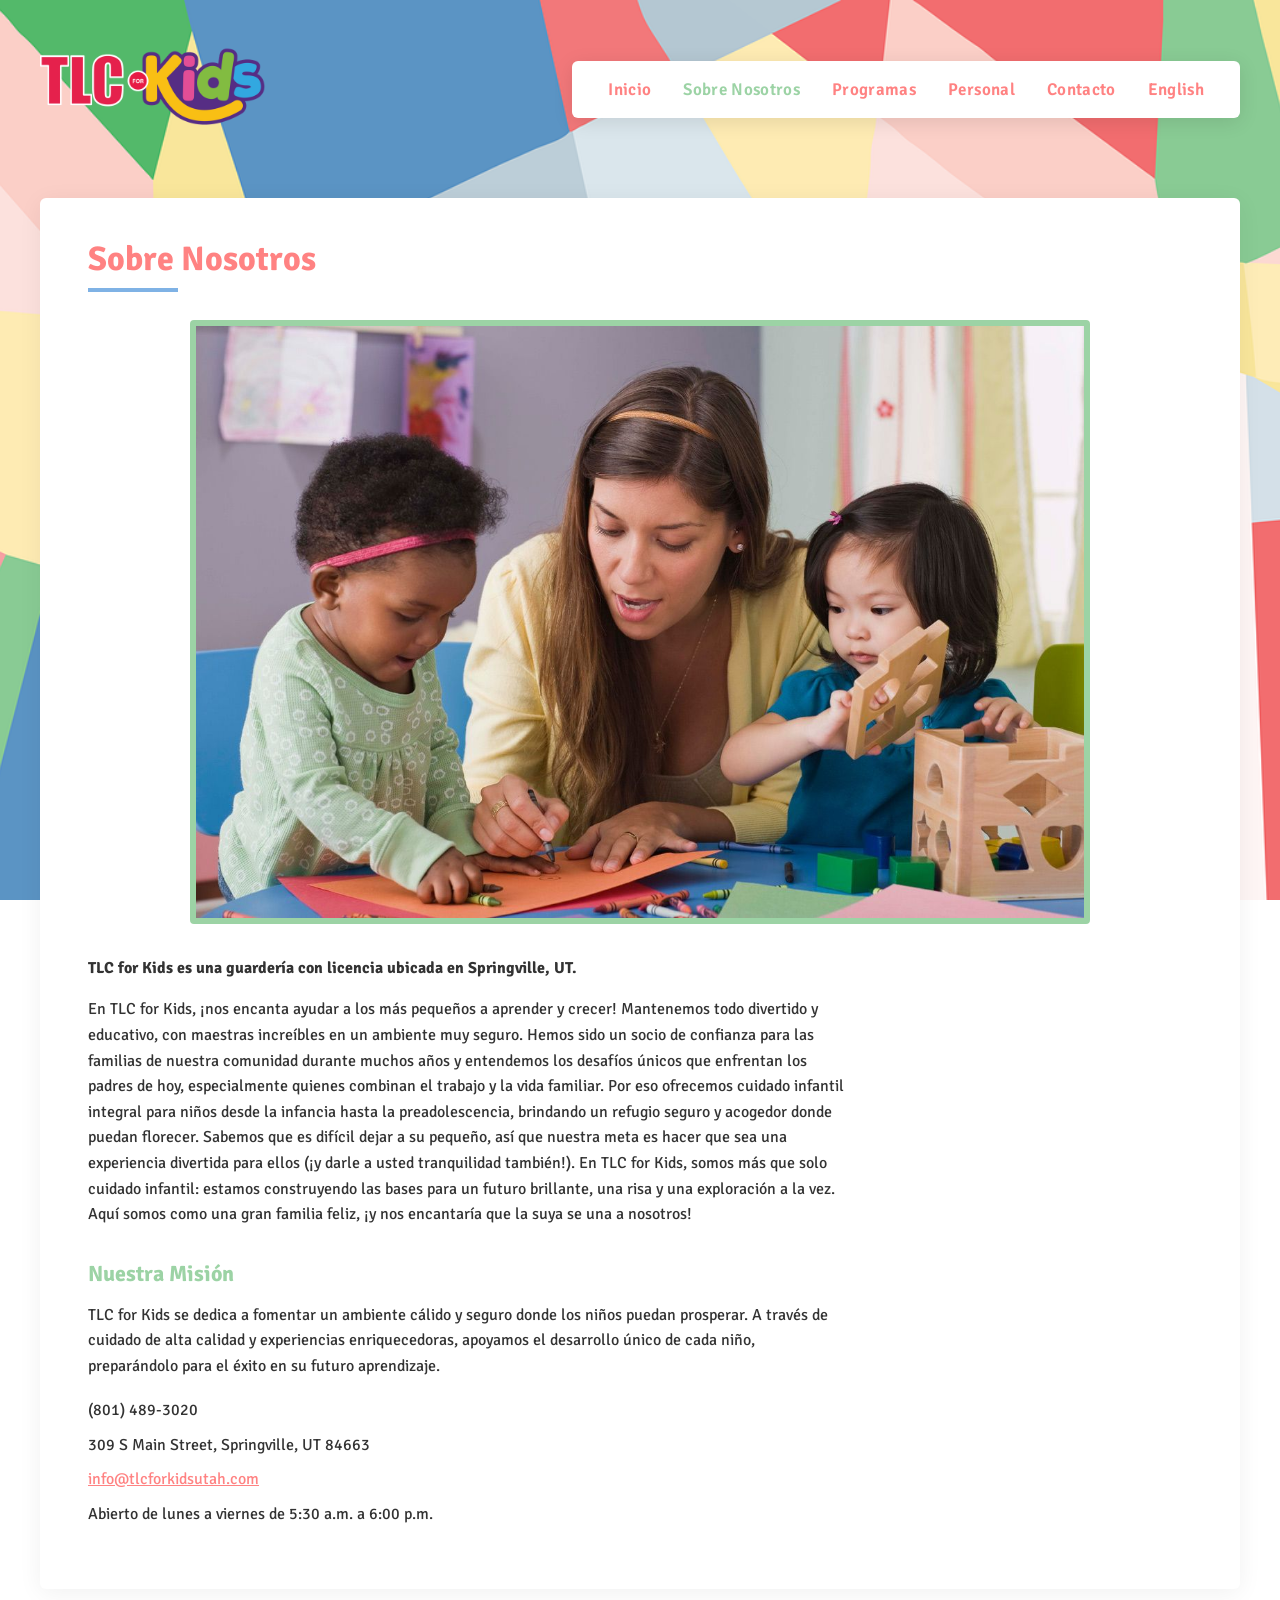
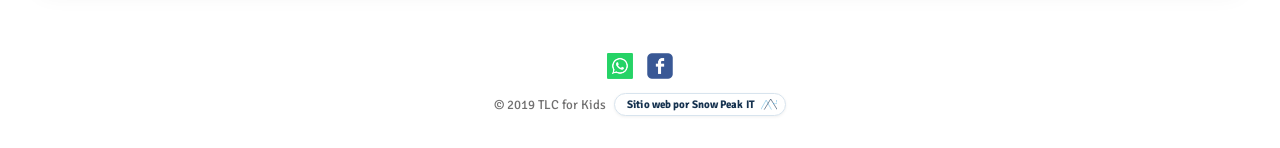
<file: es/about.html>
<!DOCTYPE html>
<html lang="es">
<head>
<meta charset="UTF-8">
<meta name="viewport" content="width=device-width, initial-scale=1.0">
<title>Sobre Nosotros | TLC for Kids</title>
<meta name="description" content="Conozca TLC for Kids, una guardería con licencia en Springville, UT que ofrece un ambiente seguro y cálido para niños desde bebés hasta preadolescentes.">
<link rel="canonical" href="https://tlcforkidsutah.com/es/about.html">
<link rel="alternate" hreflang="en" href="https://tlcforkidsutah.com/about.html">
<link rel="alternate" hreflang="es" href="https://tlcforkidsutah.com/es/about.html">
<link rel="alternate" hreflang="x-default" href="https://tlcforkidsutah.com/about.html">

<link rel="icon" type="image/png" sizes="48x48" href="../images/favicon-48.png">
<link rel="icon" type="image/png" sizes="32x32" href="../images/favicon-32.png">
<link rel="icon" type="image/png" sizes="16x16" href="../images/favicon-16.png">
<link rel="shortcut icon" href="/favicon.ico">
<link rel="apple-touch-icon" href="../images/apple-touch-icon.png">
<meta name="theme-color" content="#ff8282">

<meta property="og:type" content="website">
<meta property="og:site_name" content="TLC for Kids">
<meta property="og:title" content="Sobre Nosotros | TLC for Kids">
<meta property="og:description" content="Conozca TLC for Kids, una guardería con licencia en Springville, UT que ofrece un ambiente seguro y cálido para niños desde bebés hasta preadolescentes.">
<meta property="og:url" content="https://tlcforkidsutah.com/es/about.html">
<meta property="og:image" content="https://tlcforkidsutah.com/images/about-hero.jpg">
<meta property="og:locale" content="es_US">
<meta name="twitter:card" content="summary_large_image">
<meta name="twitter:title" content="Sobre Nosotros | TLC for Kids">
<meta name="twitter:description" content="Conozca TLC for Kids, una guardería con licencia en Springville, UT que ofrece un ambiente seguro y cálido para niños desde bebés hasta preadolescentes.">
<meta name="twitter:image" content="https://tlcforkidsutah.com/images/about-hero.jpg">

<link rel="stylesheet" href="../css/style.css?v=20260817c">
<script type="application/ld+json">
{
  "@context": "https://schema.org",
  "@type": "ChildCare",
  "name": "TLC for Kids",
  "image": "https://tlcforkidsutah.com/images/about-hero.jpg",
  "url": "https://tlcforkidsutah.com/es/",
  "telephone": "+1-801-489-3020",
  "email": "info@tlcforkidsutah.com",
  "priceRange": "$$",
  "address": {
    "@type": "PostalAddress",
    "streetAddress": "309 S Main St",
    "addressLocality": "Springville",
    "addressRegion": "UT",
    "postalCode": "84663",
    "addressCountry": "US"
  },
  "openingHoursSpecification": {
    "@type": "OpeningHoursSpecification",
    "dayOfWeek": ["Monday", "Tuesday", "Wednesday", "Thursday", "Friday"],
    "opens": "05:30",
    "closes": "18:00"
  },
  "sameAs": ["https://www.facebook.com/tlcforkids"],
  "inLanguage": "es"
}
</script>
</head>
<body>

<div class="site-bg"></div>

<div class="page">
  <header class="site-header">
    <a class="logo" href="index.html"><img src="../images/logo.png" alt="Logotipo de TLC for Kids" width="606" height="340"></a>
    <nav class="site-nav">
      <ul>
        <li><a href="index.html">Inicio</a></li>
        <li><a href="about.html" class="active">Sobre Nosotros</a></li>
        <li><a href="programs.html">Programas</a></li>
        <li><a href="staff.html">Personal</a></li>
        <li><a href="contact.html">Contacto</a></li>
        <li><a href="../about.html">English</a></li>
      </ul>
    </nav>
  </header>

  <main class="content">
    <h1 class="page-title">Sobre Nosotros</h1>
    <hr class="title-rule">

    <div class="hero-frame">
      <img src="../images/about-hero.jpg" alt="Maestra ayudando a dos niños a jugar con un juguete de clasificación de formas de madera" width="1280" height="853">
    </div>

    <p><strong>TLC for Kids es una guardería con licencia ubicada en Springville, UT.</strong></p>

    <p>En TLC for Kids, ¡nos encanta ayudar a los más pequeños a aprender y crecer! Mantenemos todo divertido y educativo, con maestras increíbles en un ambiente muy seguro. Hemos sido un socio de confianza para las familias de nuestra comunidad durante muchos años y entendemos los desafíos únicos que enfrentan los padres de hoy, especialmente quienes combinan el trabajo y la vida familiar. Por eso ofrecemos cuidado infantil integral para niños desde la infancia hasta la preadolescencia, brindando un refugio seguro y acogedor donde puedan florecer. Sabemos que es difícil dejar a su pequeño, así que nuestra meta es hacer que sea una experiencia divertida para ellos (¡y darle a usted tranquilidad también!). En TLC for Kids, somos más que solo cuidado infantil: estamos construyendo las bases para un futuro brillante, una risa y una exploración a la vez. Aquí somos como una gran familia feliz, ¡y nos encantaría que la suya se una a nosotros!</p>

    <h2 class="section-heading">Nuestra Misión</h2>
    <p>TLC for Kids se dedica a fomentar un ambiente cálido y seguro donde los niños puedan prosperar. A través de cuidado de alta calidad y experiencias enriquecedoras, apoyamos el desarrollo único de cada niño, preparándolo para el éxito en su futuro aprendizaje.</p>

    <div class="contact-info">
      <div class="icon-row">(801) 489-3020</div>
      <div class="icon-row">309 S Main Street, Springville, UT 84663</div>
      <div class="icon-row"><a href="mailto:info@tlcforkidsutah.com">info@tlcforkidsutah.com</a></div>
      <div class="icon-row">Abierto de lunes a viernes de 5:30 a.m. a 6:00 p.m.</div>
    </div>
  </main>

  <footer class="site-footer">
    <div class="social-bar">
      <a href="tel:+18018640203" aria-label="Whatsapp"><img src="../images/whatsapp.png" alt="Whatsapp" width="201" height="201"></a>
      <a href="https://www.facebook.com/tlcforkids" aria-label="Facebook"><img src="../images/facebook.png" alt="Facebook" width="205" height="205"></a>
    </div>
    <div class="footer-credit">
      &copy; 2019 TLC for Kids
      <a class="credit-badge" href="https://snowpeakit.com" target="_blank" rel="noopener">Sitio web por Snow Peak IT<svg class="credit-badge-logo" viewBox="0 0 140 90" aria-hidden="true"><path d="M0,90 L45,10 L90,90" fill="none" stroke="#4fa8d8" stroke-width="4" stroke-linejoin="round" stroke-linecap="round"/><path d="M30,90 L85,0 L140,90" fill="none" stroke="#16324f" stroke-width="5" stroke-linejoin="round" stroke-linecap="round"/><circle cx="110" cy="40" r="4.5" fill="#4fa8d8"/><path d="M110,40 L140,40 L140,20" fill="none" stroke="#4fa8d8" stroke-width="3" stroke-linecap="round"/><rect x="135" y="12" width="9" height="9" rx="1" fill="#4fa8d8"/></svg></a>
    </div>
  </footer>
</div>

</body>
</html>
</file>
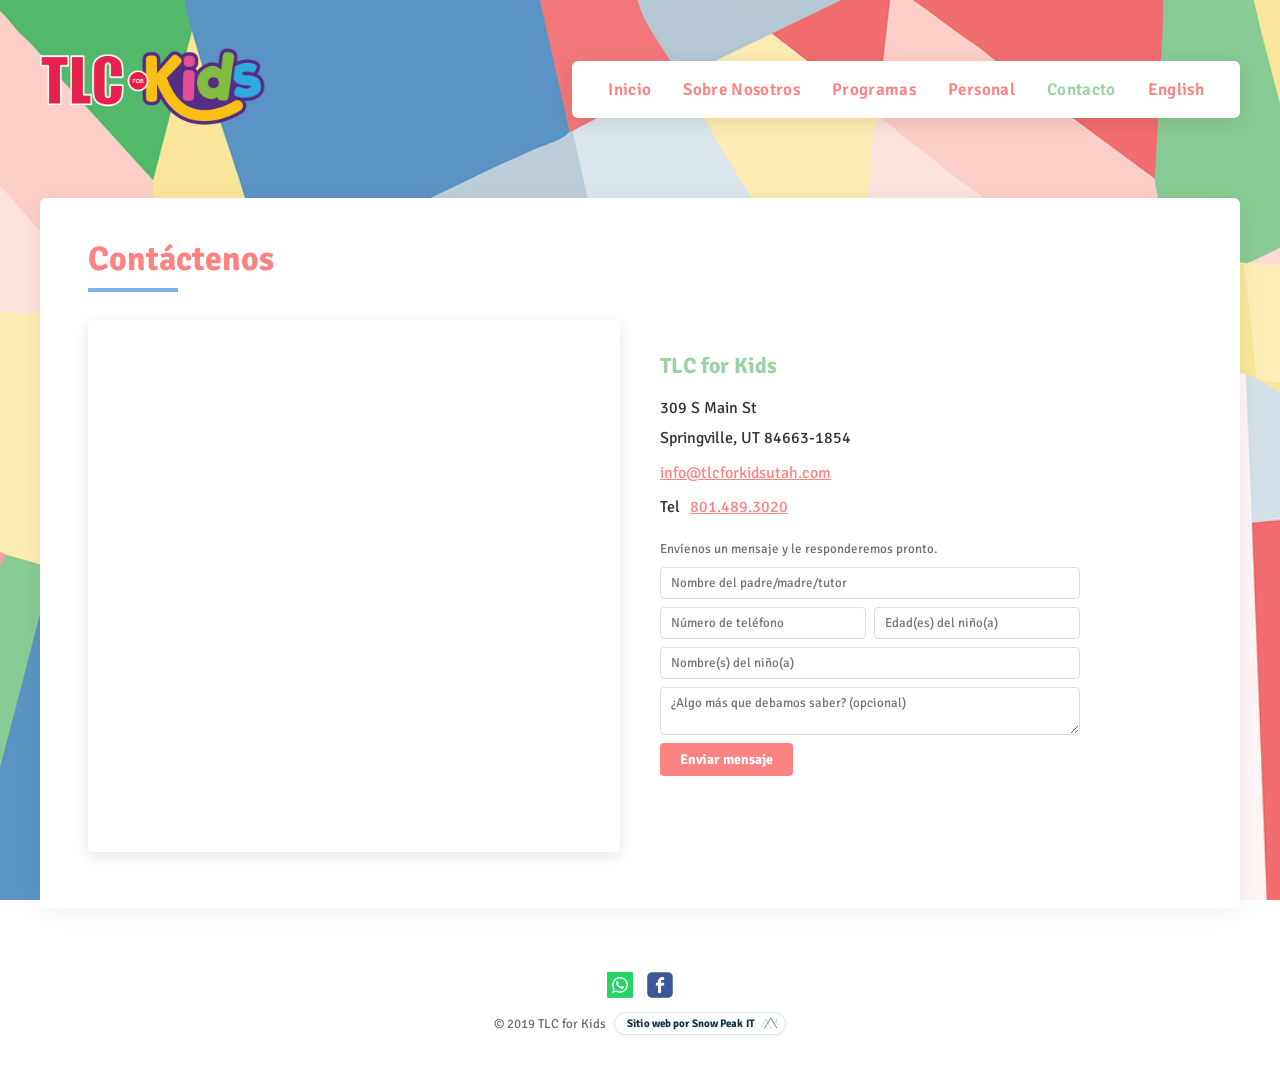
<file: es/contact.html>
<!DOCTYPE html>
<html lang="es">
<head>
<meta charset="UTF-8">
<meta name="viewport" content="width=device-width, initial-scale=1.0">
<title>Contacto | TLC for Kids</title>
<meta name="description" content="Contacte a TLC for Kids en 309 S Main St, Springville, UT o llame al (801) 489-3020. Abierto de lunes a viernes, 5:30 a.m. - 6:00 p.m.">
<link rel="canonical" href="https://tlcforkidsutah.com/es/contact.html">
<link rel="alternate" hreflang="en" href="https://tlcforkidsutah.com/contact.html">
<link rel="alternate" hreflang="es" href="https://tlcforkidsutah.com/es/contact.html">
<link rel="alternate" hreflang="x-default" href="https://tlcforkidsutah.com/contact.html">

<link rel="icon" type="image/png" sizes="48x48" href="../images/favicon-48.png">
<link rel="icon" type="image/png" sizes="32x32" href="../images/favicon-32.png">
<link rel="icon" type="image/png" sizes="16x16" href="../images/favicon-16.png">
<link rel="shortcut icon" href="/favicon.ico">
<link rel="apple-touch-icon" href="../images/apple-touch-icon.png">
<meta name="theme-color" content="#ff8282">

<meta property="og:type" content="website">
<meta property="og:site_name" content="TLC for Kids">
<meta property="og:title" content="Contacto | TLC for Kids">
<meta property="og:description" content="Contacte a TLC for Kids en 309 S Main St, Springville, UT o llame al (801) 489-3020. Abierto de lunes a viernes, 5:30 a.m. - 6:00 p.m.">
<meta property="og:url" content="https://tlcforkidsutah.com/es/contact.html">
<meta property="og:image" content="https://tlcforkidsutah.com/images/home-3.jpg">
<meta property="og:locale" content="es_US">
<meta name="twitter:card" content="summary_large_image">
<meta name="twitter:title" content="Contacto | TLC for Kids">
<meta name="twitter:description" content="Contacte a TLC for Kids en 309 S Main St, Springville, UT o llame al (801) 489-3020. Abierto de lunes a viernes, 5:30 a.m. - 6:00 p.m.">
<meta name="twitter:image" content="https://tlcforkidsutah.com/images/home-3.jpg">

<link rel="stylesheet" href="../css/style.css?v=20260817c">
<script type="application/ld+json">
{
  "@context": "https://schema.org",
  "@type": "ChildCare",
  "name": "TLC for Kids",
  "image": "https://tlcforkidsutah.com/images/about-hero.jpg",
  "url": "https://tlcforkidsutah.com/es/",
  "telephone": "+1-801-489-3020",
  "email": "info@tlcforkidsutah.com",
  "priceRange": "$$",
  "address": {
    "@type": "PostalAddress",
    "streetAddress": "309 S Main St",
    "addressLocality": "Springville",
    "addressRegion": "UT",
    "postalCode": "84663",
    "addressCountry": "US"
  },
  "openingHoursSpecification": {
    "@type": "OpeningHoursSpecification",
    "dayOfWeek": ["Monday", "Tuesday", "Wednesday", "Thursday", "Friday"],
    "opens": "05:30",
    "closes": "18:00"
  },
  "sameAs": ["https://www.facebook.com/tlcforkids"],
  "inLanguage": "es"
}
</script>
</head>
<body>

<div class="site-bg"></div>

<div class="page">
  <header class="site-header">
    <a class="logo" href="index.html"><img src="../images/logo.png" alt="Logotipo de TLC for Kids" width="606" height="340"></a>
    <nav class="site-nav">
      <ul>
        <li><a href="index.html">Inicio</a></li>
        <li><a href="about.html">Sobre Nosotros</a></li>
        <li><a href="programs.html">Programas</a></li>
        <li><a href="staff.html">Personal</a></li>
        <li><a href="contact.html" class="active">Contacto</a></li>
        <li><a href="../contact.html">English</a></li>
      </ul>
    </nav>
  </header>

  <main class="content">
    <h1 class="page-title">Contáctenos</h1>
    <hr class="title-rule">

    <div class="contact-grid">
      <div class="map-frame">
        <iframe title="Mapa de ubicación de TLC for Kids" src="https://www.google.com/maps?q=TLC+for+Kids,+309+S+Main+St,+Springville,+UT+84663&output=embed" loading="lazy" referrerpolicy="no-referrer-when-downgrade"></iframe>
      </div>

      <div>
        <h2 class="section-heading">TLC for Kids</h2>
        <div class="contact-info">
          <div class="icon-row">309 S Main St<br>Springville, UT 84663-1854</div>
          <div class="icon-row"><a href="mailto:info@tlcforkidsutah.com">info@tlcforkidsutah.com</a></div>
          <div class="icon-row">Tel <a href="tel:+18014893020">801.489.3020</a></div>
        </div>

        <div class="inquiry-wrap">
          <p class="inquiry-hint">Envíenos un mensaje y le responderemos pronto.</p>
          <form class="inquiry-form" action="https://docs.google.com/forms/d/e/1FAIpQLSdquoqJqfUYbX-egPub1p-YHe_UEUDZe0yP-lK8zxhJYwYvbA/formResponse" method="POST" target="hidden_iframe" onsubmit="document.getElementById('inquiry-success').style.display='block'; document.querySelector('.inquiry-wrap').style.display='none';">
            <input type="text" name="entry.1564832811" placeholder="Nombre del padre/madre/tutor" required>
            <div class="form-row">
              <input type="tel" name="entry.713994462" placeholder="Número de teléfono" required>
              <input type="text" name="entry.46893683" placeholder="Edad(es) del niño(a)" required>
            </div>
            <input type="text" name="entry.2012898014" placeholder="Nombre(s) del niño(a)" required>
            <textarea name="entry.1904749395" placeholder="¿Algo más que debamos saber? (opcional)"></textarea>
            <button type="submit">Enviar mensaje</button>
          </form>
        </div>
        <div id="inquiry-success" class="inquiry-success">¡Gracias! Su mensaje ha sido enviado &ndash; nos pondremos en contacto pronto.</div>
        <iframe name="hidden_iframe" style="display:none;"></iframe>
      </div>
    </div>
  </main>

  <footer class="site-footer">
    <div class="social-bar">
      <a href="tel:+18018640203" aria-label="Whatsapp"><img src="../images/whatsapp.png" alt="Whatsapp" width="201" height="201"></a>
      <a href="https://www.facebook.com/tlcforkids" aria-label="Facebook"><img src="../images/facebook.png" alt="Facebook" width="205" height="205"></a>
    </div>
    <div class="footer-credit">
      &copy; 2019 TLC for Kids
      <a class="credit-badge" href="https://snowpeakit.com" target="_blank" rel="noopener">Sitio web por Snow Peak IT<svg class="credit-badge-logo" viewBox="0 0 140 90" aria-hidden="true"><path d="M0,90 L45,10 L90,90" fill="none" stroke="#4fa8d8" stroke-width="4" stroke-linejoin="round" stroke-linecap="round"/><path d="M30,90 L85,0 L140,90" fill="none" stroke="#16324f" stroke-width="5" stroke-linejoin="round" stroke-linecap="round"/><circle cx="110" cy="40" r="4.5" fill="#4fa8d8"/><path d="M110,40 L140,40 L140,20" fill="none" stroke="#4fa8d8" stroke-width="3" stroke-linecap="round"/><rect x="135" y="12" width="9" height="9" rx="1" fill="#4fa8d8"/></svg></a>
    </div>
  </footer>
</div>

</body>
</html>
</file>
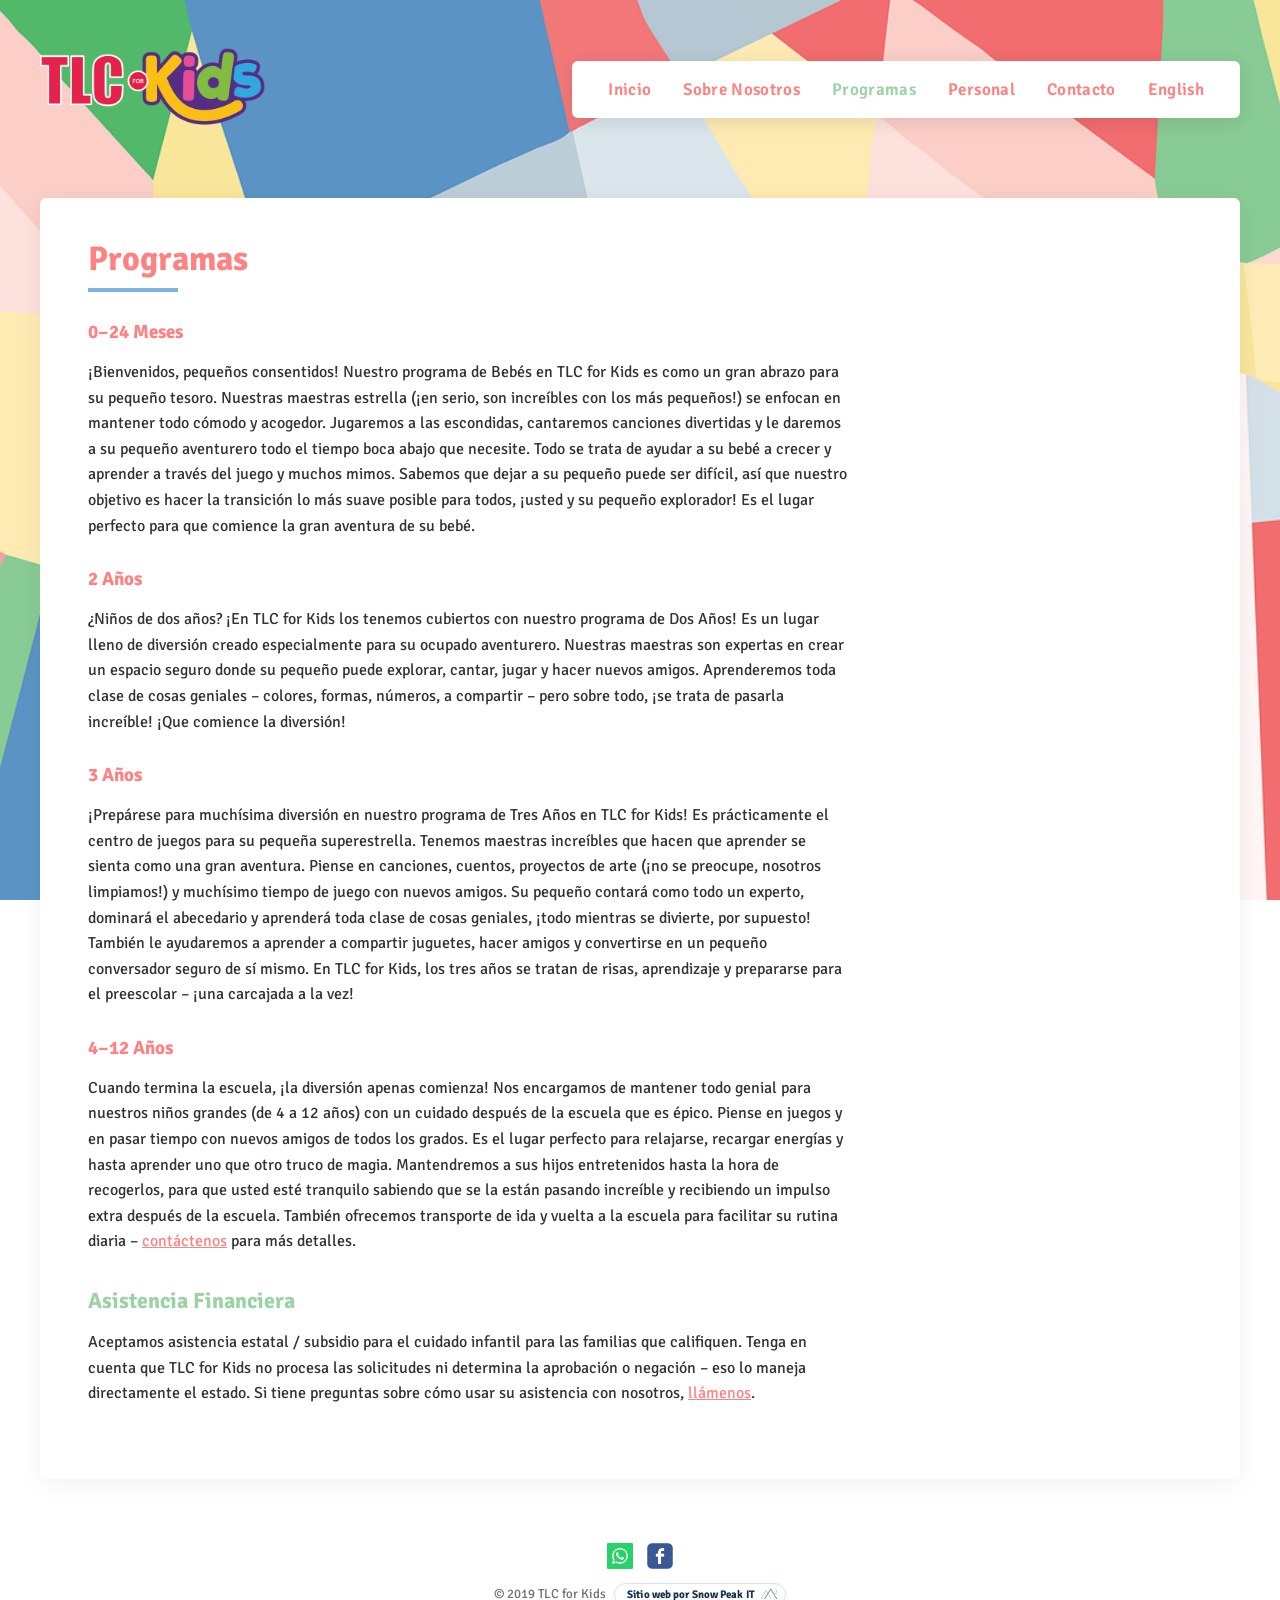
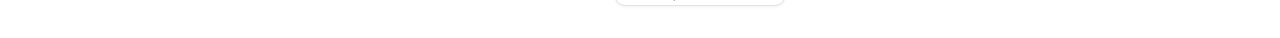
<file: es/programs.html>
<!DOCTYPE html>
<html lang="es">
<head>
<meta charset="UTF-8">
<meta name="viewport" content="width=device-width, initial-scale=1.0">
<title>Programas | TLC for Kids</title>
<meta name="description" content="Programas de TLC for Kids en Springville, UT: Bebés (0-24 meses), Dos años, Tres años, y cuidado después de la escuela para edades de 4 a 12 años. Transporte disponible; aceptamos asistencia estatal para el cuidado infantil.">
<link rel="canonical" href="https://tlcforkidsutah.com/es/programs.html">
<link rel="alternate" hreflang="en" href="https://tlcforkidsutah.com/programs.html">
<link rel="alternate" hreflang="es" href="https://tlcforkidsutah.com/es/programs.html">
<link rel="alternate" hreflang="x-default" href="https://tlcforkidsutah.com/programs.html">

<link rel="icon" type="image/png" sizes="48x48" href="../images/favicon-48.png">
<link rel="icon" type="image/png" sizes="32x32" href="../images/favicon-32.png">
<link rel="icon" type="image/png" sizes="16x16" href="../images/favicon-16.png">
<link rel="shortcut icon" href="/favicon.ico">
<link rel="apple-touch-icon" href="../images/apple-touch-icon.png">
<meta name="theme-color" content="#ff8282">

<meta property="og:type" content="website">
<meta property="og:site_name" content="TLC for Kids">
<meta property="og:title" content="Programas | TLC for Kids">
<meta property="og:description" content="Programas de TLC for Kids en Springville, UT: Bebés (0-24 meses), Dos años, Tres años, y cuidado después de la escuela para edades de 4 a 12 años. Transporte disponible; aceptamos asistencia estatal para el cuidado infantil.">
<meta property="og:url" content="https://tlcforkidsutah.com/es/programs.html">
<meta property="og:image" content="https://tlcforkidsutah.com/images/home-3.jpg">
<meta property="og:locale" content="es_US">
<meta name="twitter:card" content="summary_large_image">
<meta name="twitter:title" content="Programas | TLC for Kids">
<meta name="twitter:description" content="Programas de TLC for Kids en Springville, UT: Bebés (0-24 meses), Dos años, Tres años, y cuidado después de la escuela para edades de 4 a 12 años. Transporte disponible; aceptamos asistencia estatal para el cuidado infantil.">
<meta name="twitter:image" content="https://tlcforkidsutah.com/images/home-3.jpg">

<link rel="stylesheet" href="../css/style.css?v=20260817c">
<script type="application/ld+json">
{
  "@context": "https://schema.org",
  "@type": "ChildCare",
  "name": "TLC for Kids",
  "image": "https://tlcforkidsutah.com/images/about-hero.jpg",
  "url": "https://tlcforkidsutah.com/es/",
  "telephone": "+1-801-489-3020",
  "email": "info@tlcforkidsutah.com",
  "priceRange": "$$",
  "address": {
    "@type": "PostalAddress",
    "streetAddress": "309 S Main St",
    "addressLocality": "Springville",
    "addressRegion": "UT",
    "postalCode": "84663",
    "addressCountry": "US"
  },
  "openingHoursSpecification": {
    "@type": "OpeningHoursSpecification",
    "dayOfWeek": ["Monday", "Tuesday", "Wednesday", "Thursday", "Friday"],
    "opens": "05:30",
    "closes": "18:00"
  },
  "sameAs": ["https://www.facebook.com/tlcforkids"],
  "inLanguage": "es"
}
</script>
</head>
<body>

<div class="site-bg"></div>

<div class="page">
  <header class="site-header">
    <a class="logo" href="index.html"><img src="../images/logo.png" alt="Logotipo de TLC for Kids" width="606" height="340"></a>
    <nav class="site-nav">
      <ul>
        <li><a href="index.html">Inicio</a></li>
        <li><a href="about.html">Sobre Nosotros</a></li>
        <li><a href="programs.html" class="active">Programas</a></li>
        <li><a href="staff.html">Personal</a></li>
        <li><a href="contact.html">Contacto</a></li>
        <li><a href="../programs.html">English</a></li>
      </ul>
    </nav>
  </header>

  <main class="content">
    <h1 class="page-title">Programas</h1>
    <hr class="title-rule">

    <h3 class="subheading">0&ndash;24 Meses</h3>
    <p>¡Bienvenidos, pequeños consentidos! Nuestro programa de Bebés en TLC for Kids es como un gran abrazo para su pequeño tesoro. Nuestras maestras estrella (¡en serio, son increíbles con los más pequeños!) se enfocan en mantener todo cómodo y acogedor. Jugaremos a las escondidas, cantaremos canciones divertidas y le daremos a su pequeño aventurero todo el tiempo boca abajo que necesite. Todo se trata de ayudar a su bebé a crecer y aprender a través del juego y muchos mimos. Sabemos que dejar a su pequeño puede ser difícil, así que nuestro objetivo es hacer la transición lo más suave posible para todos, ¡usted y su pequeño explorador! Es el lugar perfecto para que comience la gran aventura de su bebé.</p>

    <h3 class="subheading">2 Años</h3>
    <p>¿Niños de dos años? ¡En TLC for Kids los tenemos cubiertos con nuestro programa de Dos Años! Es un lugar lleno de diversión creado especialmente para su ocupado aventurero. Nuestras maestras son expertas en crear un espacio seguro donde su pequeño puede explorar, cantar, jugar y hacer nuevos amigos. Aprenderemos toda clase de cosas geniales &ndash; colores, formas, números, a compartir &ndash; pero sobre todo, ¡se trata de pasarla increíble! ¡Que comience la diversión!</p>

    <h3 class="subheading">3 Años</h3>
    <p>¡Prepárese para muchísima diversión en nuestro programa de Tres Años en TLC for Kids! Es prácticamente el centro de juegos para su pequeña superestrella. Tenemos maestras increíbles que hacen que aprender se sienta como una gran aventura. Piense en canciones, cuentos, proyectos de arte (¡no se preocupe, nosotros limpiamos!) y muchísimo tiempo de juego con nuevos amigos. Su pequeño contará como todo un experto, dominará el abecedario y aprenderá toda clase de cosas geniales, ¡todo mientras se divierte, por supuesto! También le ayudaremos a aprender a compartir juguetes, hacer amigos y convertirse en un pequeño conversador seguro de sí mismo. En TLC for Kids, los tres años se tratan de risas, aprendizaje y prepararse para el preescolar &ndash; ¡una carcajada a la vez!</p>

    <h3 class="subheading">4&ndash;12 Años</h3>
    <p>Cuando termina la escuela, ¡la diversión apenas comienza! Nos encargamos de mantener todo genial para nuestros niños grandes (de 4 a 12 años) con un cuidado después de la escuela que es épico. Piense en juegos y en pasar tiempo con nuevos amigos de todos los grados. Es el lugar perfecto para relajarse, recargar energías y hasta aprender uno que otro truco de magia. Mantendremos a sus hijos entretenidos hasta la hora de recogerlos, para que usted esté tranquilo sabiendo que se la están pasando increíble y recibiendo un impulso extra después de la escuela. También ofrecemos transporte de ida y vuelta a la escuela para facilitar su rutina diaria &ndash; <a href="contact.html">contáctenos</a> para más detalles.</p>

    <h2 class="section-heading">Asistencia Financiera</h2>
    <p>Aceptamos asistencia estatal / subsidio para el cuidado infantil para las familias que califiquen. Tenga en cuenta que TLC for Kids no procesa las solicitudes ni determina la aprobación o negación &ndash; eso lo maneja directamente el estado. Si tiene preguntas sobre cómo usar su asistencia con nosotros, <a href="contact.html">llámenos</a>.</p>
  </main>

  <footer class="site-footer">
    <div class="social-bar">
      <a href="tel:+18018640203" aria-label="Whatsapp"><img src="../images/whatsapp.png" alt="Whatsapp" width="201" height="201"></a>
      <a href="https://www.facebook.com/tlcforkids" aria-label="Facebook"><img src="../images/facebook.png" alt="Facebook" width="205" height="205"></a>
    </div>
    <div class="footer-credit">
      &copy; 2019 TLC for Kids
      <a class="credit-badge" href="https://snowpeakit.com" target="_blank" rel="noopener">Sitio web por Snow Peak IT<svg class="credit-badge-logo" viewBox="0 0 140 90" aria-hidden="true"><path d="M0,90 L45,10 L90,90" fill="none" stroke="#4fa8d8" stroke-width="4" stroke-linejoin="round" stroke-linecap="round"/><path d="M30,90 L85,0 L140,90" fill="none" stroke="#16324f" stroke-width="5" stroke-linejoin="round" stroke-linecap="round"/><circle cx="110" cy="40" r="4.5" fill="#4fa8d8"/><path d="M110,40 L140,40 L140,20" fill="none" stroke="#4fa8d8" stroke-width="3" stroke-linecap="round"/><rect x="135" y="12" width="9" height="9" rx="1" fill="#4fa8d8"/></svg></a>
    </div>
  </footer>
</div>

</body>
</html>
</file>
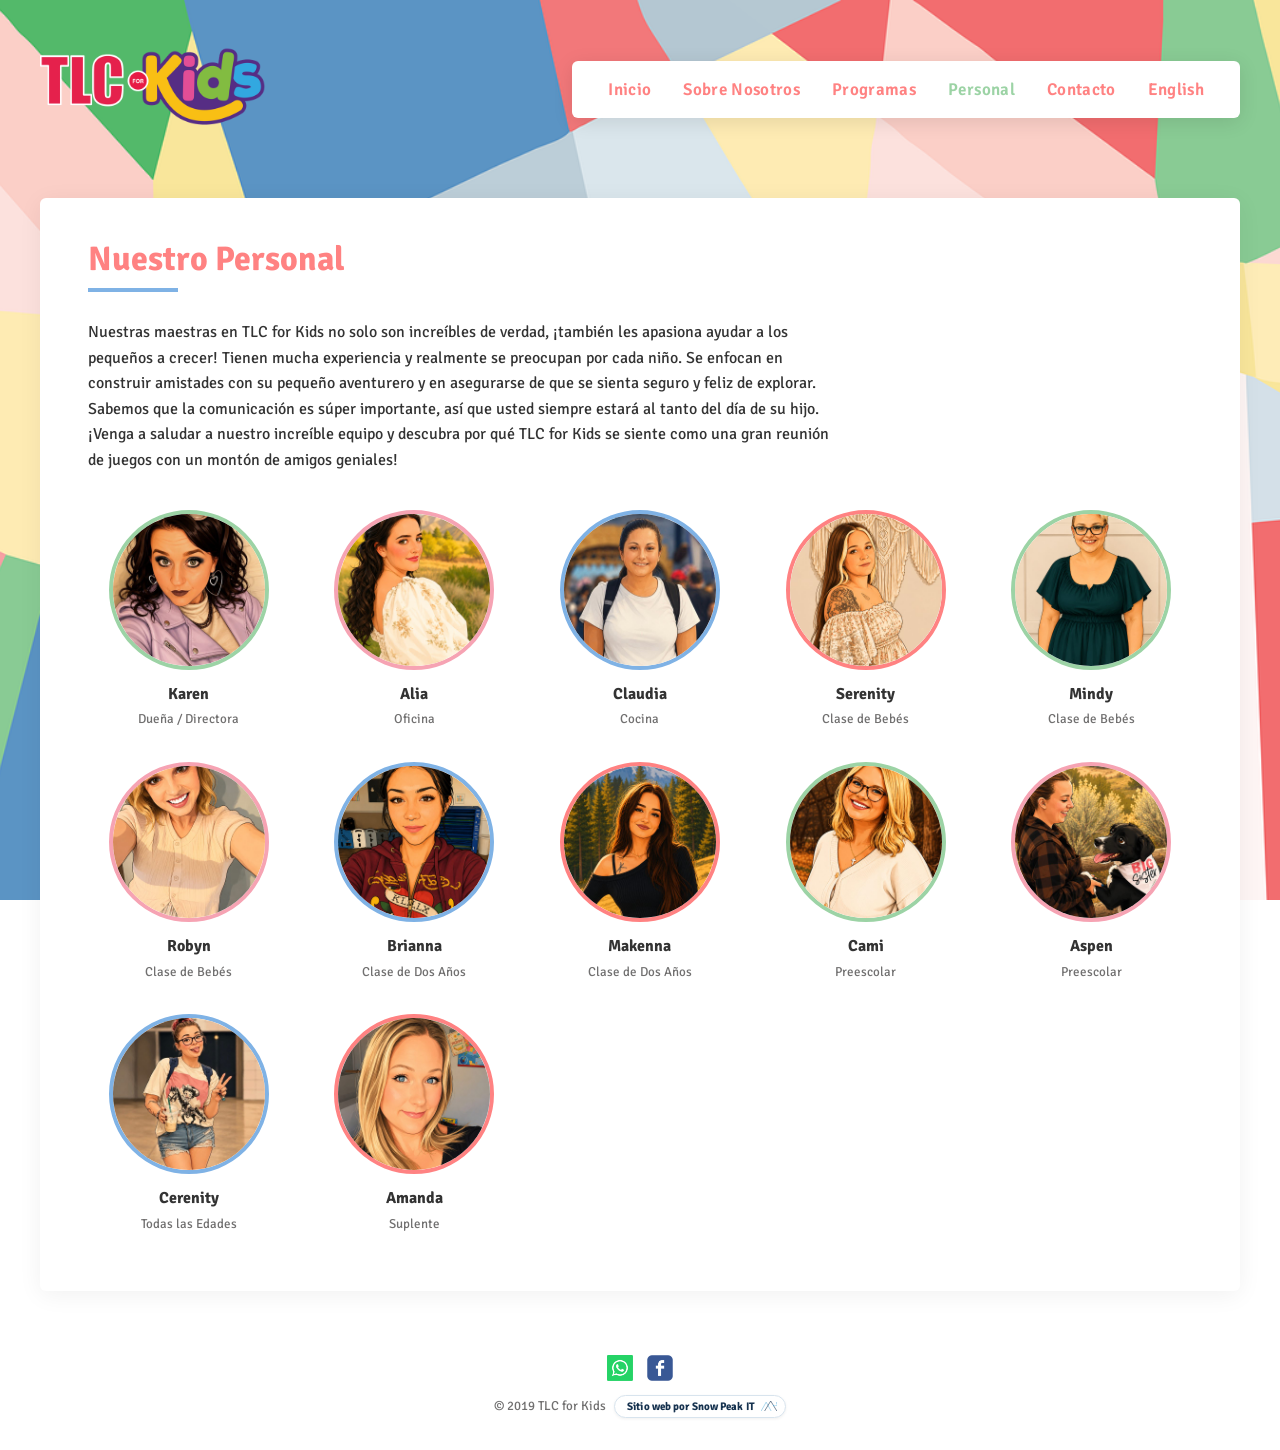
<file: es/staff.html>
<!DOCTYPE html>
<html lang="es">
<head>
<meta charset="UTF-8">
<meta name="viewport" content="width=device-width, initial-scale=1.0">
<title>Personal | TLC for Kids</title>
<meta name="description" content="Conozca a las maestras experimentadas y cariñosas de TLC for Kids, una guardería con licencia en Springville, UT.">
<link rel="canonical" href="https://tlcforkidsutah.com/es/staff.html">
<link rel="alternate" hreflang="en" href="https://tlcforkidsutah.com/staff.html">
<link rel="alternate" hreflang="es" href="https://tlcforkidsutah.com/es/staff.html">
<link rel="alternate" hreflang="x-default" href="https://tlcforkidsutah.com/staff.html">

<link rel="icon" type="image/png" sizes="48x48" href="../images/favicon-48.png">
<link rel="icon" type="image/png" sizes="32x32" href="../images/favicon-32.png">
<link rel="icon" type="image/png" sizes="16x16" href="../images/favicon-16.png">
<link rel="shortcut icon" href="/favicon.ico">
<link rel="apple-touch-icon" href="../images/apple-touch-icon.png">
<meta name="theme-color" content="#ff8282">

<meta property="og:type" content="website">
<meta property="og:site_name" content="TLC for Kids">
<meta property="og:title" content="Personal | TLC for Kids">
<meta property="og:description" content="Conozca a las maestras experimentadas y cariñosas de TLC for Kids, una guardería con licencia en Springville, UT.">
<meta property="og:url" content="https://tlcforkidsutah.com/es/staff.html">
<meta property="og:image" content="https://tlcforkidsutah.com/images/home-2.jpg">
<meta property="og:locale" content="es_US">
<meta name="twitter:card" content="summary_large_image">
<meta name="twitter:title" content="Personal | TLC for Kids">
<meta name="twitter:description" content="Conozca a las maestras experimentadas y cariñosas de TLC for Kids, una guardería con licencia en Springville, UT.">
<meta name="twitter:image" content="https://tlcforkidsutah.com/images/home-2.jpg">

<link rel="stylesheet" href="../css/style.css?v=20260817c">
<script type="application/ld+json">
{
  "@context": "https://schema.org",
  "@type": "ChildCare",
  "name": "TLC for Kids",
  "image": "https://tlcforkidsutah.com/images/about-hero.jpg",
  "url": "https://tlcforkidsutah.com/es/",
  "telephone": "+1-801-489-3020",
  "email": "info@tlcforkidsutah.com",
  "priceRange": "$$",
  "address": {
    "@type": "PostalAddress",
    "streetAddress": "309 S Main St",
    "addressLocality": "Springville",
    "addressRegion": "UT",
    "postalCode": "84663",
    "addressCountry": "US"
  },
  "openingHoursSpecification": {
    "@type": "OpeningHoursSpecification",
    "dayOfWeek": ["Monday", "Tuesday", "Wednesday", "Thursday", "Friday"],
    "opens": "05:30",
    "closes": "18:00"
  },
  "sameAs": ["https://www.facebook.com/tlcforkids"],
  "inLanguage": "es"
}
</script>
</head>
<body>

<div class="site-bg"></div>

<div class="page">
  <header class="site-header">
    <a class="logo" href="index.html"><img src="../images/logo.png" alt="Logotipo de TLC for Kids" width="606" height="340"></a>
    <nav class="site-nav">
      <ul>
        <li><a href="index.html">Inicio</a></li>
        <li><a href="about.html">Sobre Nosotros</a></li>
        <li><a href="programs.html">Programas</a></li>
        <li><a href="staff.html" class="active">Personal</a></li>
        <li><a href="contact.html">Contacto</a></li>
        <li><a href="../staff.html">English</a></li>
      </ul>
    </nav>
  </header>

  <main class="content">
    <h1 class="page-title">Nuestro Personal</h1>
    <hr class="title-rule">

    <p>Nuestras maestras en TLC for Kids no solo son increíbles de verdad, ¡también les apasiona ayudar a los pequeños a crecer! Tienen mucha experiencia y realmente se preocupan por cada niño. Se enfocan en construir amistades con su pequeño aventurero y en asegurarse de que se sienta seguro y feliz de explorar. Sabemos que la comunicación es súper importante, así que usted siempre estará al tanto del día de su hijo. ¡Venga a saludar a nuestro increíble equipo y descubra por qué TLC for Kids se siente como una gran reunión de juegos con un montón de amigos geniales!</p>

    <div class="staff-grid">
      <div class="staff-card">
        <div class="staff-photo"><img src="../images/staff/karen.jpg" alt="Karen" width="640" height="640"></div>
        <p class="staff-name">Karen</p>
        <p class="staff-role">Dueña / Directora</p>
      </div>
      <div class="staff-card">
        <div class="staff-photo"><img src="../images/staff/alia.jpg" alt="Alia" width="640" height="640"></div>
        <p class="staff-name">Alia</p>
        <p class="staff-role">Oficina</p>
      </div>
      <div class="staff-card">
        <div class="staff-photo"><img src="../images/staff/claudia.jpg" alt="Claudia" width="640" height="640"></div>
        <p class="staff-name">Claudia</p>
        <p class="staff-role">Cocina</p>
      </div>
      <div class="staff-card">
        <div class="staff-photo"><img src="../images/staff/serenity.jpg" alt="Serenity" width="640" height="640"></div>
        <p class="staff-name">Serenity</p>
        <p class="staff-role">Clase de Bebés</p>
      </div>
      <div class="staff-card">
        <div class="staff-photo"><img src="../images/staff/mindy.jpg" alt="Mindy" width="640" height="640"></div>
        <p class="staff-name">Mindy</p>
        <p class="staff-role">Clase de Bebés</p>
      </div>
      <div class="staff-card">
        <div class="staff-photo"><img src="../images/staff/robyn.jpg" alt="Robyn" width="640" height="640"></div>
        <p class="staff-name">Robyn</p>
        <p class="staff-role">Clase de Bebés</p>
      </div>
      <div class="staff-card">
        <div class="staff-photo"><img src="../images/staff/brianna.jpg" alt="Brianna" width="640" height="640"></div>
        <p class="staff-name">Brianna</p>
        <p class="staff-role">Clase de Dos Años</p>
      </div>
      <div class="staff-card">
        <div class="staff-photo"><img src="../images/staff/makenna.jpg" alt="Makenna" width="640" height="640"></div>
        <p class="staff-name">Makenna</p>
        <p class="staff-role">Clase de Dos Años</p>
      </div>
      <div class="staff-card">
        <div class="staff-photo"><img src="../images/staff/cami.jpg" alt="Cami" width="640" height="640"></div>
        <p class="staff-name">Cami</p>
        <p class="staff-role">Preescolar</p>
      </div>
      <div class="staff-card">
        <div class="staff-photo"><img src="../images/staff/aspen.jpg" alt="Aspen" width="640" height="640"></div>
        <p class="staff-name">Aspen</p>
        <p class="staff-role">Preescolar</p>
      </div>
      <div class="staff-card">
        <div class="staff-photo"><img src="../images/staff/cerenity.jpg" alt="Cerenity" width="640" height="640"></div>
        <p class="staff-name">Cerenity</p>
        <p class="staff-role">Todas las Edades</p>
      </div>
      <div class="staff-card">
        <div class="staff-photo"><img src="../images/staff/amanda.jpg" alt="Amanda" width="640" height="640"></div>
        <p class="staff-name">Amanda</p>
        <p class="staff-role">Suplente</p>
      </div>
    </div>
  </main>

  <footer class="site-footer">
    <div class="social-bar">
      <a href="tel:+18018640203" aria-label="Whatsapp"><img src="../images/whatsapp.png" alt="Whatsapp" width="201" height="201"></a>
      <a href="https://www.facebook.com/tlcforkids" aria-label="Facebook"><img src="../images/facebook.png" alt="Facebook" width="205" height="205"></a>
    </div>
    <div class="footer-credit">
      &copy; 2019 TLC for Kids
      <a class="credit-badge" href="https://snowpeakit.com" target="_blank" rel="noopener">Sitio web por Snow Peak IT<svg class="credit-badge-logo" viewBox="0 0 140 90" aria-hidden="true"><path d="M0,90 L45,10 L90,90" fill="none" stroke="#4fa8d8" stroke-width="4" stroke-linejoin="round" stroke-linecap="round"/><path d="M30,90 L85,0 L140,90" fill="none" stroke="#16324f" stroke-width="5" stroke-linejoin="round" stroke-linecap="round"/><circle cx="110" cy="40" r="4.5" fill="#4fa8d8"/><path d="M110,40 L140,40 L140,20" fill="none" stroke="#4fa8d8" stroke-width="3" stroke-linecap="round"/><rect x="135" y="12" width="9" height="9" rx="1" fill="#4fa8d8"/></svg></a>
    </div>
  </footer>
</div>

</body>
</html>
</file>
<file: css/style.css>
@import url('https://fonts.googleapis.com/css2?family=Signika:wght@400;600;700&display=swap');

:root {
  --coral: #ff8282;
  --green: #9cd3a5;
  --blue: #7fb2e5;
  --pink: #f6a3b3;
  --yellow: #f7e08a;
  --text-dark: #333;
  --text-muted: #717070;
}

* { box-sizing: border-box; }

html, body {
  margin: 0;
  padding: 0;
  font-family: 'Signika', sans-serif;
  color: var(--text-dark);
}

.site-bg {
  position: fixed;
  inset: 0;
  z-index: -1;
  background: #fdf6ec url('../images/bg-pattern.png') center / cover no-repeat;
}

.page {
  min-height: 100vh;
  display: flex;
  flex-direction: column;
}

header.site-header {
  display: flex;
  align-items: center;
  justify-content: space-between;
  flex-wrap: wrap;
  width: calc(100% - 80px);
  max-width: 1200px;
  margin: 0 auto;
  padding: 24px 0;
  gap: 20px;
}

header.site-header .logo img {
  height: 130px;
  width: auto;
  display: block;
  flex-shrink: 0;
}

nav.site-nav {
  background: #ffffff;
  border-radius: 6px;
  box-shadow: 0 4px 20px rgba(0,0,0,0.1);
  padding: 18px 36px;
}

nav.site-nav ul {
  list-style: none;
  display: flex;
  gap: 32px;
  margin: 0;
  padding: 0;
  flex-wrap: wrap;
}

nav.site-nav a {
  text-decoration: none;
  color: var(--coral);
  font-weight: 600;
  font-size: 17px;
  letter-spacing: 0.02em;
  white-space: nowrap;
  transition: color 0.15s ease;
}

nav.site-nav a:hover,
nav.site-nav a.active {
  color: var(--green);
}

main.content {
  background: #ffffff;
  width: calc(100% - 80px);
  max-width: 1200px;
  margin: 20px auto 40px;
  border-radius: 6px;
  padding: 40px 48px 56px;
  flex: 1;
  box-shadow: 0 4px 24px rgba(0,0,0,0.06);
}

h1.page-title {
  color: var(--coral);
  font-size: 34px;
  font-weight: 700;
  margin: 0 0 8px;
}

.title-rule {
  height: 4px;
  width: 90px;
  background: var(--blue);
  border: none;
  margin: 0 0 28px;
}

h2.section-heading {
  color: var(--green);
  font-size: 22px;
  font-weight: 700;
  margin: 32px 0 8px;
}

h3.subheading {
  color: var(--coral);
  font-size: 19px;
  font-weight: 700;
  margin: 28px 0 6px;
}

p {
  line-height: 1.6;
  font-size: 16px;
  color: var(--text-dark);
  max-width: 760px;
}

a { color: var(--coral); }

.hero-frame {
  border: 6px solid var(--green);
  border-radius: 4px;
  overflow: hidden;
  max-width: 900px;
  margin: 0 auto 32px;
}

.hero-frame img {
  display: block;
  width: 100%;
  height: auto;
}

.hero-slideshow {
  position: relative;
  width: 100%;
  padding-top: 60%;
}

.hero-slideshow img {
  position: absolute;
  inset: 0;
  width: 100%;
  height: 100%;
  object-fit: cover;
  opacity: 0;
  animation: heroFade 12s infinite;
}

.hero-slideshow img:nth-child(2) {
  animation-delay: 6s;
}

@keyframes heroFade {
  0%   { opacity: 0; }
  4%   { opacity: 1; }
  46%  { opacity: 1; }
  50%  { opacity: 0; }
  100% { opacity: 0; }
}

.home-intro {
  display: grid;
  grid-template-columns: repeat(4, 1fr);
  gap: 24px;
  margin-top: 32px;
}

@media (max-width: 900px) {
  .home-intro { grid-template-columns: 1fr 1fr; }
}

@media (max-width: 760px) {
  header.site-header { width: calc(100% - 40px); padding: 16px 0; }
  main.content { width: calc(100% - 32px); margin: 16px auto 32px; padding: 28px 24px; }
}

@media (max-width: 560px) {
  .home-intro { grid-template-columns: 1fr; }
}

.home-card {
  display: flex;
  flex-direction: column;
  border-radius: 4px;
  overflow: hidden;
  box-shadow: 0 4px 14px rgba(0,0,0,0.1);
}

.home-card .card-body {
  flex: 1;
  padding: 24px 24px 28px;
}

.home-card:nth-child(1) { background: var(--blue); }
.home-card:nth-child(2) { background: var(--pink); }
.home-card:nth-child(3) { background: var(--green); }
.home-card:nth-child(4) { background: var(--coral); }

.home-card h2 {
  color: #ffffff;
  font-size: 21px;
  font-weight: 700;
  margin: 0 0 10px;
}

.home-card p {
  color: rgba(255,255,255,0.95);
  font-size: 15px;
  max-width: none;
}

.home-card a.more-link {
  display: block;
  background: #ffffff;
  padding: 14px 24px;
  font-weight: 700;
  color: var(--coral);
  text-decoration: none;
}

.home-card a.more-link:hover { text-decoration: underline; }

.home-card a.card-link {
  color: #ffffff;
  text-decoration: underline;
}

.contact-grid {
  display: grid;
  grid-template-columns: 1fr 1fr;
  gap: 40px;
  align-items: start;
}

.map-frame {
  position: relative;
  width: 100%;
  padding-top: 100%;
  border-radius: 4px;
  overflow: hidden;
  box-shadow: 0 4px 14px rgba(0,0,0,0.1);
}

.map-frame iframe {
  position: absolute;
  inset: 0;
  width: 100%;
  height: 100%;
  border: 0;
}

@media (max-width: 760px) {
  .contact-grid { grid-template-columns: 1fr; }
}

.contact-info {
  margin-top: 14px;
  line-height: 1.9;
}

.contact-info .icon-row {
  display: flex;
  align-items: center;
  gap: 10px;
  margin: 4px 0;
}

.inquiry-hint {
  margin: 16px 0 8px;
  font-size: 13px;
  color: var(--text-muted);
  max-width: 420px;
}

.inquiry-form {
  display: flex;
  flex-direction: column;
  gap: 8px;
  max-width: 420px;
}

.inquiry-form .form-row {
  display: grid;
  grid-template-columns: 1fr 1fr;
  gap: 8px;
}

.inquiry-form input,
.inquiry-form textarea {
  width: 100%;
  padding: 7px 10px;
  border: 1px solid #ddd;
  border-radius: 4px;
  font-family: 'Signika', sans-serif;
  font-size: 13px;
  color: var(--text-dark);
  background: #ffffff;
}

.inquiry-form textarea {
  resize: vertical;
  min-height: 40px;
}

.inquiry-form input:focus,
.inquiry-form textarea:focus {
  outline: none;
  border-color: var(--blue);
}

.inquiry-form button {
  align-self: flex-start;
  padding: 8px 20px;
  border: none;
  border-radius: 4px;
  background: var(--coral);
  color: #ffffff;
  font-family: 'Signika', sans-serif;
  font-weight: 700;
  font-size: 14px;
  cursor: pointer;
  transition: background 0.15s ease;
}

.inquiry-form button:hover {
  background: var(--green);
}

.inquiry-success {
  display: none;
  margin-top: 16px;
  padding: 10px 14px;
  background: #eaf6ef;
  border: 1px solid #bfe3cc;
  border-radius: 4px;
  color: #1f5c36;
  font-size: 13px;
  max-width: 420px;
}

.footer-credit {
  display: flex;
  align-items: center;
  justify-content: center;
  flex-wrap: wrap;
  gap: 8px;
}

.credit-badge {
  display: inline-flex;
  align-items: center;
  gap: 6px;
  background: #ffffff;
  color: #16324f;
  text-decoration: none;
  font-size: 11px;
  font-weight: 700;
  letter-spacing: 0.01em;
  padding: 4px 8px 4px 12px;
  border-radius: 999px;
  border: 1px solid #d8e4ee;
  box-shadow: 0 1px 3px rgba(0,0,0,0.06);
  transition: box-shadow 0.15s ease, transform 0.15s ease, border-color 0.15s ease;
}

.credit-badge-logo {
  width: 16px;
  height: auto;
  flex-shrink: 0;
}

.credit-badge:hover {
  border-color: #4fa8d8;
  box-shadow: 0 2px 8px rgba(0,0,0,0.1);
  transform: translateY(-1px);
}

.staff-grid {
  display: grid;
  grid-template-columns: repeat(5, 1fr);
  gap: 32px 24px;
  margin-top: 36px;
}

@media (max-width: 900px) {
  .staff-grid { grid-template-columns: repeat(3, 1fr); }
}

@media (max-width: 560px) {
  .staff-grid { grid-template-columns: repeat(2, 1fr); }
}

.staff-card {
  text-align: center;
}

.staff-photo {
  width: 100%;
  max-width: 160px;
  aspect-ratio: 1 / 1;
  margin: 0 auto 12px;
  border-radius: 50%;
  overflow: hidden;
  border: 4px solid var(--green);
}

.staff-card:nth-child(4n+2) .staff-photo { border-color: var(--pink); }
.staff-card:nth-child(4n+3) .staff-photo { border-color: var(--blue); }
.staff-card:nth-child(4n+4) .staff-photo { border-color: var(--coral); }

.staff-photo img {
  width: 100%;
  height: 100%;
  object-fit: cover;
  display: block;
}

.staff-name {
  font-weight: 700;
  color: var(--text-dark);
  font-size: 16px;
  margin: 0;
}

.staff-role {
  color: var(--text-muted);
  font-size: 13px;
  margin: 2px 0 0;
}

footer.site-footer {
  text-align: center;
  padding: 24px 20px 32px;
  color: var(--text-muted);
  font-size: 13px;
}

footer.site-footer .social-bar {
  display: flex;
  justify-content: center;
  gap: 14px;
  margin-bottom: 10px;
}

footer.site-footer .social-bar img {
  width: 26px;
  height: 26px;
}
</file>
